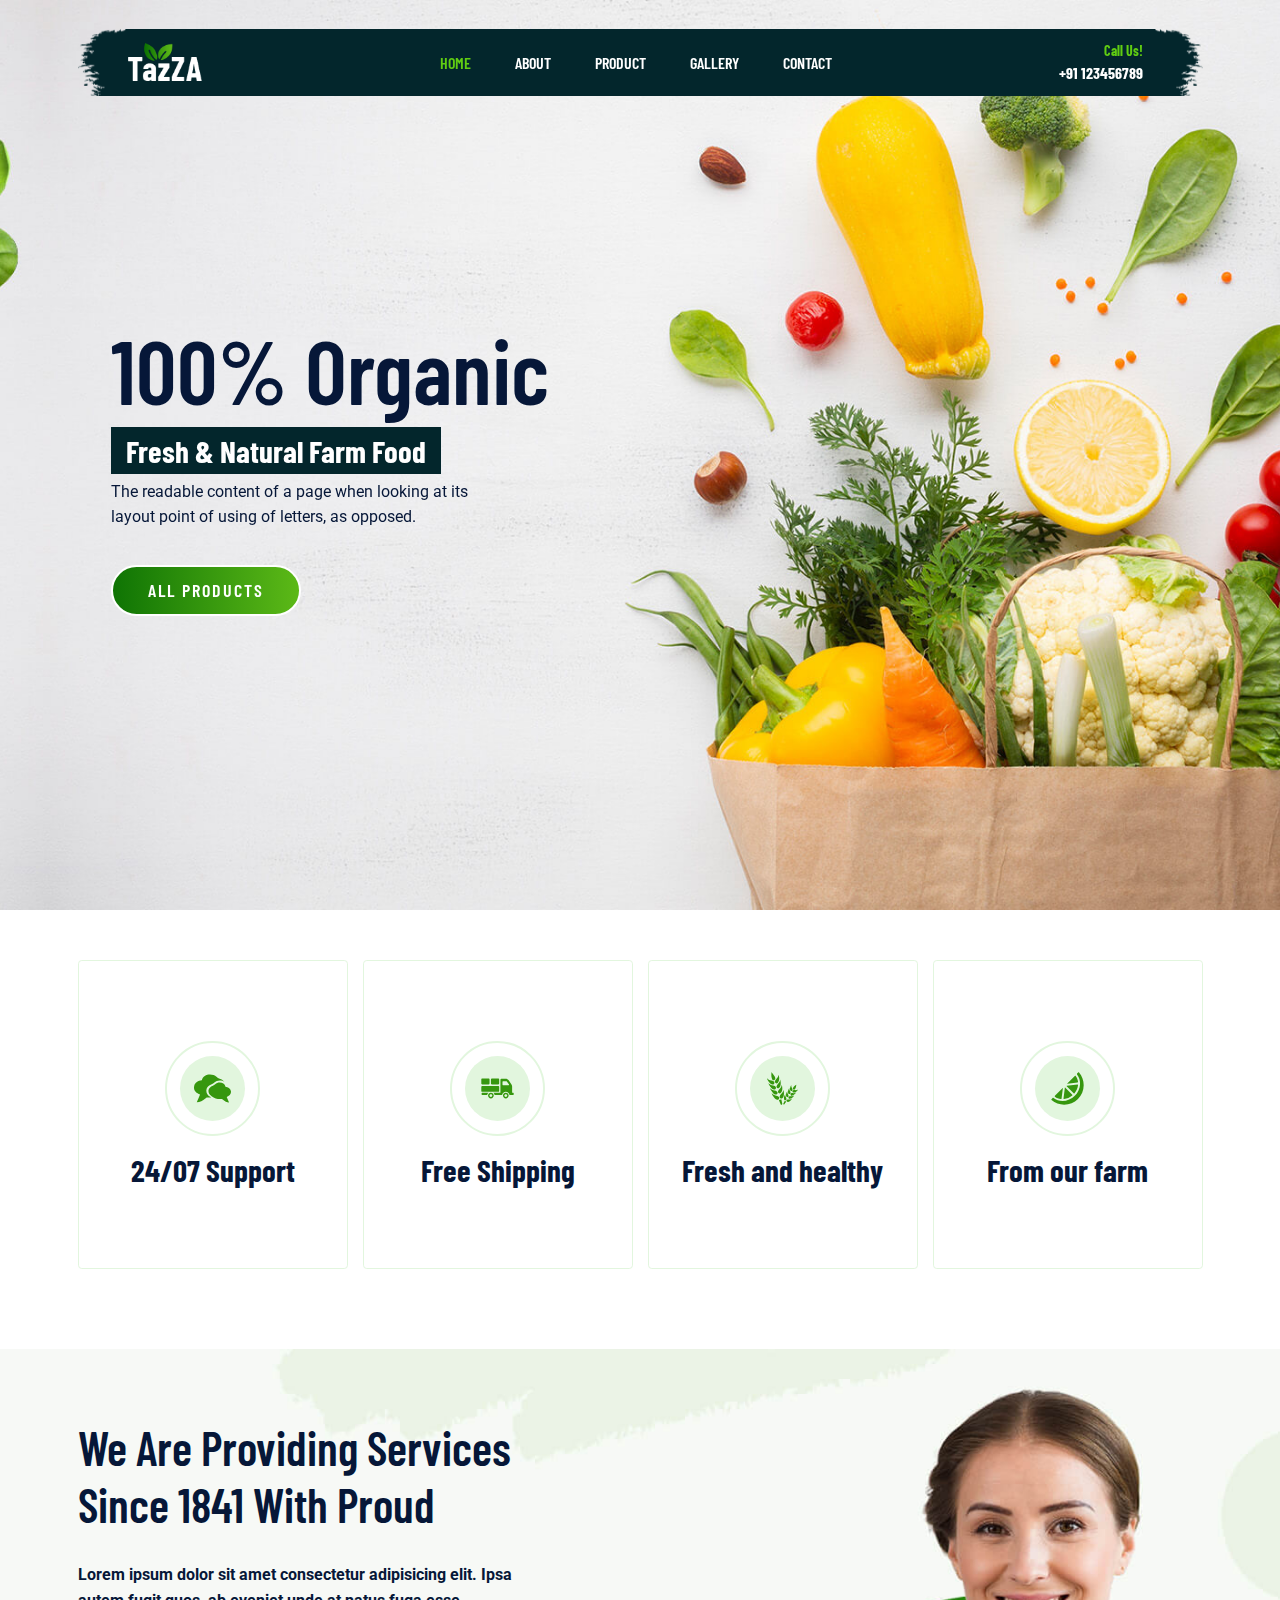
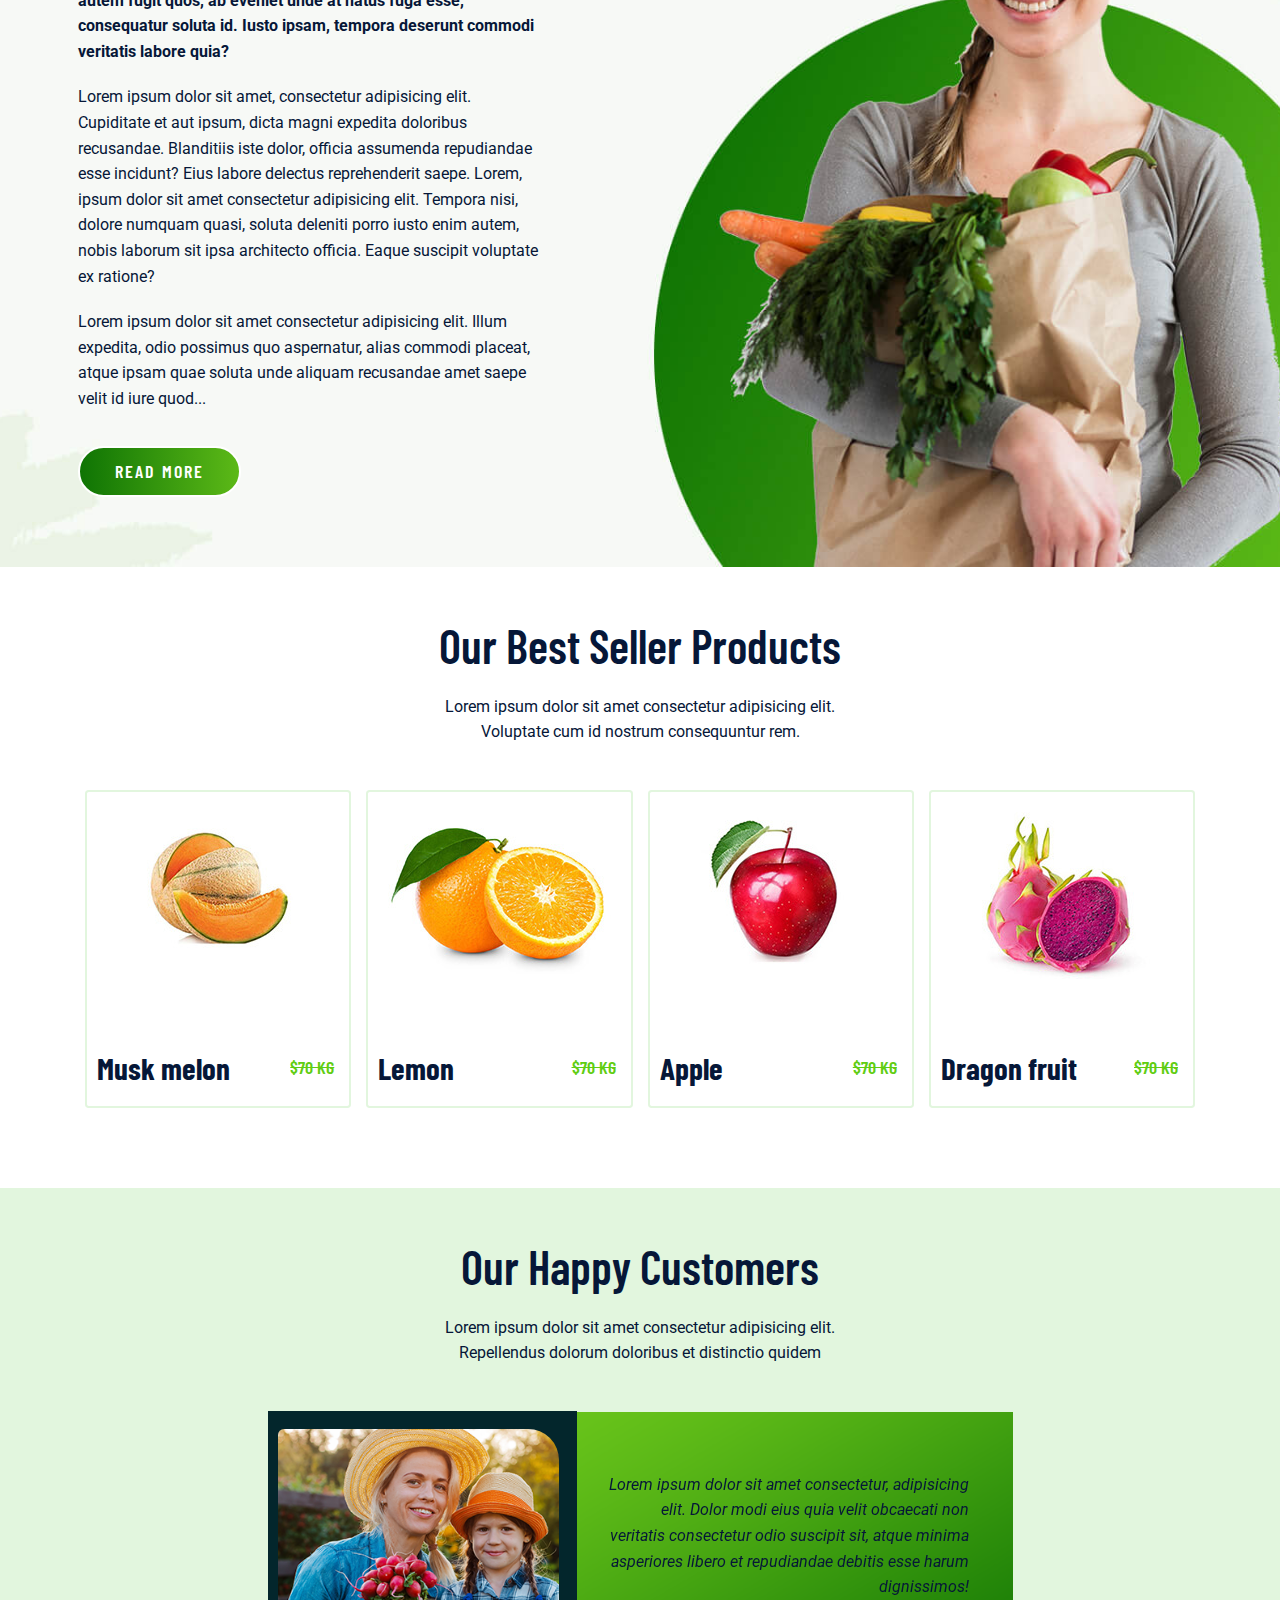
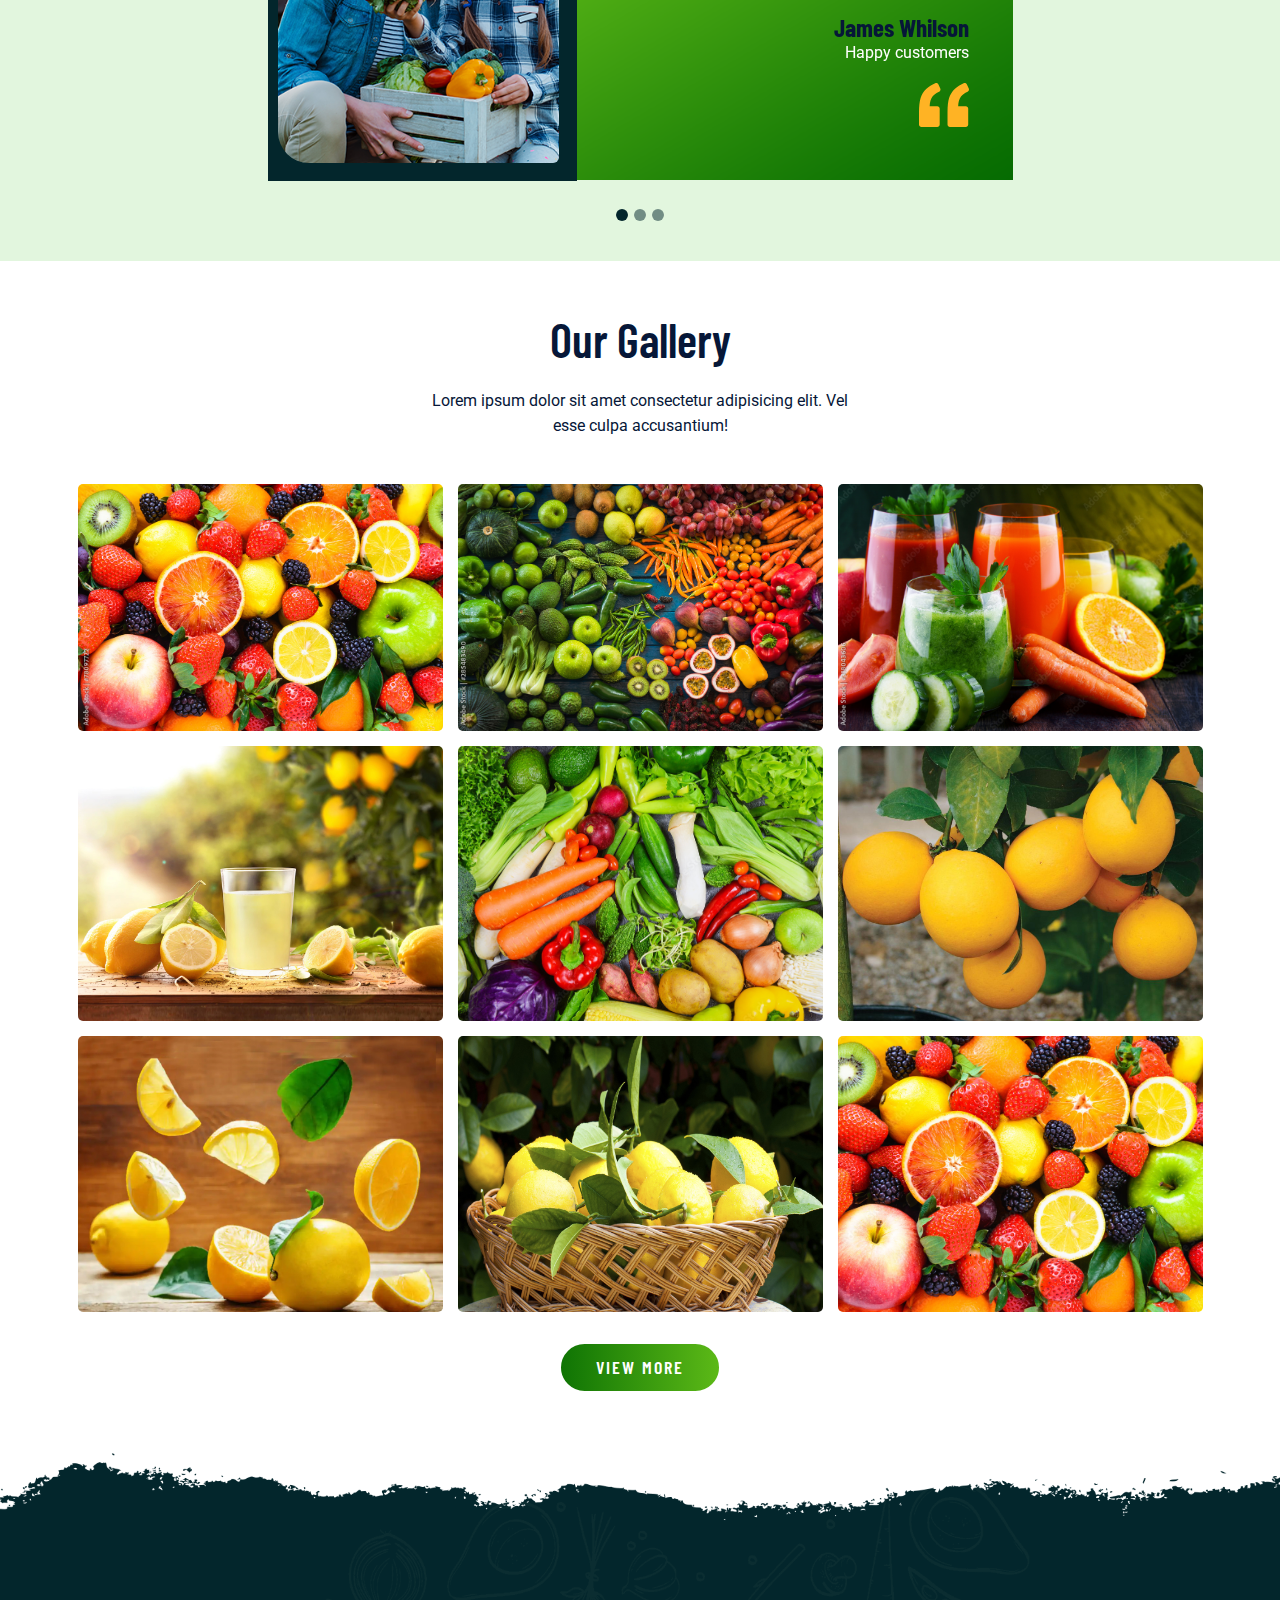
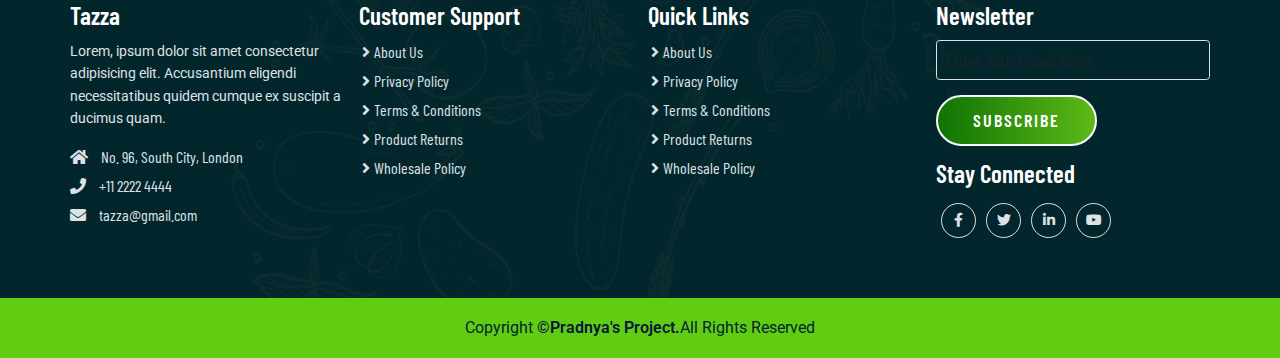
<file: index.html>
<!DOCTYPE html>
<html>

<head>
    <meta charset='utf-8'>
    <meta http-equiv='X-UA-Compatible' content='IE=edge'>
    <title>E-commerce Website</title>
    <meta name='viewport' content='width=device-width, initial-scale=1'>
    <link rel="shortcut icon" href="favicon.ico" type="image/x-icon" />

    <!-- Lightbox Popup -->
    <link rel="stylesheet" href="css/lightbox.css">

    <!-- Bootstrap 5 CDN -->
    <link href="https://cdn.jsdelivr.net/npm/bootstrap@5.1.3/dist/css/bootstrap.min.css" rel="stylesheet">

    <!-- FontAwesome 5 CDN -->
    <link rel="stylesheet" href="https://cdnjs.cloudflare.com/ajax/libs/font-awesome/5.15.4/css/all.min.css" />

    <!-- Style CSS -->
    <link rel="stylesheet" href="css/style.css">
    <link rel="stylesheet" href="css/responsive-style.css">
</head>

<body>

    <!-- Navbar section starts -->

    <header id="full_nav">
        <div class="header">
            <div class="container">
                <nav class="navbar navbar-expand-lg">
                    <a class="navbar-brand" href="index.html">
                        <img src="./images/logo.png" alt="Logo" class="img-fluid">
                    </a>
                    <button class="navbar-toggler" type="button" data-bs-toggle="collapse" data-bs-target="#navbarNav"
                        aria-controls="navbarNav" aria-expanded="false" aria-label="Toggle navigation">
                        <!-- <span class="navbar-toggler-icon"></span> -->
                        <i class="fas fa-stream navbar-toggler-icon"></i>
                    </button>
                    <div class="collapse navbar-collapse" id="navbarNav">
                        <ul class="navbar-nav mx-auto">
                            <li class="nav-item">
                                <a class="nav-link active" aria-current="page" href="index.html">Home</a>
                            </li>
                            <li class="nav-item">
                                <a class="nav-link" href="about.html">About</a>
                            </li>
                            <li class="nav-item">
                                <a class="nav-link" href="product.html">Product</a>
                            </li>
                            <li class="nav-item">
                                <a class="nav-link" href="gallery.html">Gallery</a>
                            </li>
                            <li class="nav-item">
                                <a class="nav-link" href="contact.html">Contact</a>
                            </li>
                        </ul>
                        <div class="header_right">
                            <div class="text-lg-end">
                                <span>Call Us!</span>
                                <span class="phone_no">+91 123456789</span>
                            </div>
                        </div>
                    </div>
                </nav>
            </div>
        </div>
    </header>

    <!-- Navbar section end -->

    <!-- Banner section starts -->

    <section class="banner_section">
        <div class="container">
            <div id="carouselExampleCaptions" class="carousel slide" data-bs-ride="carousel">
                <div class="carousel-inner">
                    <div class="carousel-item active">
                        <div class="carousel-caption">
                            <h1>100% Organic</h1>
                            <h3>Fresh &amp; Natural Farm Food</h3>
                            <p>The readable content of a page when looking at its layout point of using of letters, as
                                opposed.</p>
                            <a href="product.html" class="btn main-btn">All Products</a>
                        </div>
                    </div>
                    <div class="carousel-item">
                        <div class="carousel-caption">
                            <h1>100% Organic</h1>
                            <h3>Fresh &amp; Natural Farm Food</h3>
                            <p>The readable content of a page when looking at its layout point of using of letters, as
                                opposed.</p>
                            <a href="product.html" class="btn main-btn">All Products</a>
                        </div>
                    </div>
                </div>
            </div>
        </div>
    </section>

    <!-- Banner section end -->

    <!-- Features section start -->

    <section class="features_section">
        <div class="container">
            <div class="row">
                <div class="col-6 col-lg-3 mb-5">
                    <div class="card features-box">
                        <div class="text-center">
                            <div class="features-icon-border">
                                <div class="features-icon">
                                    <img src="./images/feature-icon/ui-chat.svg" class="img-fluid">
                                </div>
                            </div>
                            <div class="features-text">
                                <h3>24/07 Support</h3>
                            </div>
                        </div>
                    </div>
                </div>
                <div class="col-6 col-lg-3 mb-5">
                    <div class="card features-box">
                        <div class="text-center">
                            <div class="features-icon-border">
                                <div class="features-icon">
                                    <img src="./images/feature-icon/truck-loaded.svg" class="img-fluid">
                                </div>
                            </div>
                            <div class="features-text">
                                <h3>Free Shipping</h3>
                            </div>
                        </div>
                    </div>
                </div>
                <div class="col-6 col-lg-3 mb-5">
                    <div class="card features-box">
                        <div class="text-center">
                            <div class="features-icon-border">
                                <div class="features-icon">
                                    <img src="./images/feature-icon/wheat.svg" class="img-fluid">
                                </div>
                            </div>
                            <div class="features-text">
                                <h3>Fresh and healthy</h3>
                            </div>
                        </div>
                    </div>
                </div>
                <div class="col-6 col-lg-3 mb-5">
                    <div class="card features-box">
                        <div class="text-center">
                            <div class="features-icon-border">
                                <div class="features-icon">
                                    <img src="./images/feature-icon/lemon.svg" class="img-fluid">
                                </div>
                            </div>
                            <div class="features-text">
                                <h3>From our farm</h3>
                            </div>
                        </div>
                    </div>
                </div>
            </div>
        </div>
    </section>

    <!-- Features section end -->

    <!-- About section start -->

    <section class="landing_about_section">
        <div class="container">
            <div class="row align-items-center">
                <div class="col-xl-5 col-lg-6 col-md-8 col-12">
                    <div class="about_content">
                        <h2>We are providing services since 1841 with proud</h2>
                        <div class="about_details">
                            <p class="fw-bold">Lorem ipsum dolor sit amet consectetur adipisicing elit. Ipsa autem fugit
                                quos, ab eveniet unde at natus fuga esse, consequatur soluta id. Iusto ipsam, tempora
                                deserunt commodi veritatis labore quia?</p>
                            <p>Lorem ipsum dolor sit amet, consectetur adipisicing elit. Cupiditate et aut ipsum, dicta
                                magni expedita doloribus recusandae. Blanditiis iste dolor, officia assumenda
                                repudiandae esse incidunt? Eius labore delectus reprehenderit saepe.
                                Lorem, ipsum dolor sit amet consectetur adipisicing elit. Tempora nisi, dolore numquam
                                quasi, soluta deleniti porro iusto enim autem, nobis laborum sit ipsa architecto
                                officia. Eaque suscipit voluptate ex ratione?
                            </p>
                            <p>Lorem ipsum dolor sit amet consectetur adipisicing elit. Illum expedita, odio possimus
                                quo aspernatur, alias commodi placeat, atque ipsam quae soluta unde aliquam recusandae
                                amet saepe velit id iure quod...</p>
                            <a href="about.html" class="btn main-btn">Read More</a>
                        </div>
                    </div>
                </div>
            </div>
        </div>
    </section>

    <!-- About section end -->

    <!-- Product section start -->

    <section class="landing_product_section">
        <div class="container">
            <div class="row justify-content-center">
                <div class="col-12 text-center pb-5">
                    <h2 class="section_title">Our best seller products</h2>
                    <p class="section-subtitle">Lorem ipsum dolor sit amet consectetur adipisicing elit. Voluptate cum
                        id nostrum consequuntur rem.</p>
                </div>
            </div>
            <div class="row mx-0">
                <div class="col-lg-3 col-6 mb-5">
                    <div class="card product-card">
                        <div class="product-img">
                            <img src="./images/products/product-1.jpg" class="img-fluid">
                        </div>
                        <div class="d-flex align-items-center justify-content-between">
                            <h3>Musk melon</h3>
                            <span>$70 KG</span>
                        </div>
                        <div class="product-detail">
                            <a href="product.html" class="btn main-btn">View products</a>
                        </div>
                    </div>
                </div>
                <div class="col-lg-3 col-6 mb-5">
                    <div class="card product-card">
                        <div class="product-img">
                            <img src="./images/products/product-2.jpg" class="img-fluid">
                        </div>
                        <div class="d-flex align-items-center justify-content-between">
                            <h3>Lemon</h3>
                            <span>$70 KG</span>
                        </div>
                        <div class="product-detail">
                            <a href="product.html" class="btn main-btn">View products</a>
                        </div>
                    </div>
                </div>
                <div class="col-lg-3 col-6 mb-5">
                    <div class="card product-card">
                        <div class="product-img">
                            <img src="./images/products/product-3.jpg" class="img-fluid">
                        </div>
                        <div class="d-flex align-items-center justify-content-between">
                            <h3>Apple</h3>
                            <span>$70 KG</span>
                        </div>
                        <div class="product-detail">
                            <a href="product.html" class="btn main-btn">View products</a>
                        </div>
                    </div>
                </div>
                <div class="col-lg-3 col-6 mb-5">
                    <div class="card product-card">
                        <div class="product-img">
                            <img src="./images/products/product-4.jpg" class="img-fluid">
                        </div>
                        <div class="d-flex align-items-center justify-content-between">
                            <h3>Dragon fruit</h3>
                            <span>$70 KG</span>
                        </div>
                        <div class="product-detail">
                            <a href="product.html" class="btn main-btn">View products</a>
                        </div>
                    </div>
                </div>
            </div>
        </div>
    </section>

    <!-- Product section end -->

    <!-- Testimonial section start -->

    <section class="testimonial_section">
        <div class="container">
            <div class="row pb-5">
                <div class="col-12 text-center">
                    <h2 class="section_title">Our happy customers</h2>
                    <p class="section-subtitle">Lorem ipsum dolor sit amet consectetur adipisicing elit. Repellendus
                        dolorum doloribus et distinctio quidem</p>
                </div>
            </div>
            <div class="row justify-content-center">
                <div class="col-xl-8 col-md-10">
                    <div id="carouselExampleIndicators" class="carousel slide" data-bs-ride="carousel">
                        <div class="carousel-indicators">
                            <button type="button" data-bs-target="#carouselExampleIndicators" data-bs-slide-to="0"
                                class="active" aria-current="true" aria-label="Slide 1"></button>
                            <button type="button" data-bs-target="#carouselExampleIndicators" data-bs-slide-to="1"
                                aria-label="Slide 2"></button>
                            <button type="button" data-bs-target="#carouselExampleIndicators" data-bs-slide-to="2"
                                aria-label="Slide 3"></button>
                        </div>
                        <div class="carousel-inner">
                            <div class="carousel-item active">
                                <div class="d-sm-flex row">
                                    <div class="profile-box col-sm-5">
                                        <img src="./images/testimonial/testimonial-1.png" class="img-fluid">
                                    </div>
                                    <div class="card col-sm-7">
                                        <div class="desc-box">
                                            <p class="fst-italic">
                                                Lorem ipsum dolor sit amet consectetur, adipisicing elit. Dolor modi
                                                eius quia velit obcaecati non veritatis consectetur odio suscipit sit,
                                                atque minima asperiores libero et repudiandae debitis esse harum
                                                dignissimos!
                                            </p>
                                            <div class="my-4">
                                                <h4>James Whilson</h4>
                                                <p class="m-0 text-white">Happy customers</p>
                                            </div>
                                            <img src="./images/testimonial/qoutes.svg" class="float-end">
                                        </div>
                                    </div>
                                </div>
                            </div>
                            <div class="carousel-item">
                                <div class="d-sm-flex row">
                                    <div class="profile-box col-sm-5">
                                        <img src="./images/testimonial/testimonial-1.png" class="img-fluid">
                                    </div>
                                    <div class="card col-sm-7">
                                        <div class="desc-box">
                                            <p class="fst-italic">
                                                Lorem ipsum dolor sit amet consectetur, adipisicing elit. Dolor modi
                                                eius quia velit obcaecati non veritatis consectetur odio suscipit sit,
                                                atque minima asperiores libero et repudiandae debitis esse harum
                                                dignissimos!
                                            </p>
                                            <div class="my-4">
                                                <h4>James Whilson</h4>
                                                <p class="m-0 text-white">Happy customers</p>
                                            </div>
                                            <img src="./images/testimonial/qoutes.svg" class="float-end">
                                        </div>
                                    </div>
                                </div>
                            </div>
                            <div class="carousel-item">
                                <div class="d-sm-flex row">
                                    <div class="profile-box col-sm-5">
                                        <img src="./images/testimonial/testimonial-1.png" class="img-fluid">
                                    </div>
                                    <div class="card col-sm-7">
                                        <div class="desc-box">
                                            <p class="fst-italic">
                                                Lorem ipsum dolor sit amet consectetur, adipisicing elit. Dolor modi
                                                eius quia velit obcaecati non veritatis consectetur odio suscipit sit,
                                                atque minima asperiores libero et repudiandae debitis esse harum
                                                dignissimos!
                                            </p>
                                            <div class="my-4">
                                                <h4>James Whilson</h4>
                                                <p class="m-0 text-white">Happy customers</p>
                                            </div>
                                            <img src="./images/testimonial/qoutes.svg" class="float-end">
                                        </div>
                                    </div>
                                </div>
                            </div>
                        </div>
                    </div>
                </div>
            </div>
        </div>
    </section>

    <!-- Testimonial section end -->

    <!-- Gallery section starts -->

    <section class="landing_gallery_section">
        <div class="container">
            <div class="row">
                <div class="col-12 text-center pb-5">
                    <h2 class="section_title">Our gallery</h2>
                    <p class="section-subtitle">Lorem ipsum dolor sit amet consectetur adipisicing elit. Vel esse culpa
                        accusantium!</p>
                </div>
                <div class="col-sm-6 col-lg-4 mb-4">
                    <a href="images/gallery/g-1.jpg" data-lightbox="image" data-title="Lemon">
                        <img src="./images/gallery/g-1.jpg" class="img-fluid rounded-3">
                    </a>
                </div>
                <div class="col-sm-6 col-lg-4 mb-4">
                    <a href="images/gallery/g-2.jpg" data-lightbox="image" data-title="Lemon">
                        <img src="./images/gallery/g-2.jpg" class="img-fluid rounded-3">
                    </a>
                </div>
                <div class="col-sm-6 col-lg-4 mb-4">
                    <a href="images/gallery/g-3.jpg" data-lightbox="image" data-title="Lemon">
                        <img src="./images/gallery/g-3.jpg" class="img-fluid rounded-3">
                    </a>
                </div>
                <div class="col-sm-6 col-lg-4 mb-4">
                    <a href="images/gallery/g-4.jpg" data-lightbox="image" data-title="Lemon">
                        <img src="./images/gallery/g-4.jpg" class="img-fluid rounded-3">
                    </a>
                </div>
                <div class="col-sm-6 col-lg-4 mb-4">
                    <a href="images/gallery/g-5.jpg" data-lightbox="image" data-title="Lemon">
                        <img src="./images/gallery/g-5.jpg" class="img-fluid rounded-3">
                    </a>
                </div>
                <div class="col-sm-6 col-lg-4 mb-4">
                    <a href="images/gallery/g-6.jpg" data-lightbox="image" data-title="Lemon">
                        <img src="./images/gallery/g-6.jpg" class="img-fluid rounded-3">
                    </a>
                </div>
                <div class="col-sm-6 col-lg-4 mb-4">
                    <a href="images/gallery/g-7.jpg" data-lightbox="image" data-title="Lemon">
                        <img src="./images/gallery/g-7.jpg" class="img-fluid rounded-3">
                    </a>
                </div>
                <div class="col-sm-6 col-lg-4 mb-4">
                    <a href="images/gallery/g-8.jpg" data-lightbox="image" data-title="Lemon">
                        <img src="./images/gallery/g-8.jpg" class="img-fluid rounded-3">
                    </a>
                </div>
                <div class="col-sm-6 col-lg-4 mb-4">
                    <a href="images/gallery/g-1.jpg" data-lightbox="image" data-title="Lemon">
                        <img src="./images/gallery/g-1.jpg" class="img-fluid rounded-3">
                    </a>
                </div>
            </div>

            <div class="col-12 text-center">
                <button type="button" class="btn main-btn">View more</button>
            </div>
        </div>
    </section>

    <!-- Gallery section end -->

    <!-- Footer section start -->

    <section class="footer_wrapper mt-3 mb-md-0">
        <div class="container px-5 px-lg-0">
            <div class="row">
                <div class="col-lg-3 col-sm-6 mb-5 mb-lg-0">
                    <h5>Tazza</h5>
                    <p class="mb-4 ps-0 company_details">
                        Lorem, ipsum dolor sit amet consectetur adipisicing elit. Accusantium eligendi necessitatibus
                        quidem cumque ex suscipit a ducimus quam.
                    </p>
                    <div class="contact-info">
                        <ul class="list-unstyled">
                            <li>
                                <a href="#">
                                    <i class="fa fa-home me-3"></i>
                                    No. 96, South City, London
                                </a>
                            </li>
                            <li>
                                <a href="#">
                                    <i class="fa fa-phone me-3"></i>
                                    +11 2222 4444
                                </a>
                            </li>
                            <li>
                                <a href="#">
                                    <i class="fa fa-envelope me-3"></i>
                                    tazza@gmail.com
                                </a>
                            </li>
                        </ul>
                    </div>
                </div>
                <div class="col-lg-3 col-sm-6 mb-5 mb-lg-0">
                    <h5>Customer Support</h5>
                    <ul class="link-widget p-0">
                        <li><a href="#">About Us</a></li>
                        <li><a href="#">Privacy Policy</a></li>
                        <li><a href="#">Terms &amp; Conditions</a></li>
                        <li><a href="#">Product Returns</a></li>
                        <li><a href="#">Wholesale Policy</a></li>
                    </ul>
                </div>
                <div class="col-lg-3 col-sm-6 mb-5 mb-lg-0">
                    <h5>Quick Links</h5>
                    <ul class="link-widget p-0">
                        <li><a href="#">About Us</a></li>
                        <li><a href="#">Privacy Policy</a></li>
                        <li><a href="#">Terms &amp; Conditions</a></li>
                        <li><a href="#">Product Returns</a></li>
                        <li><a href="#">Wholesale Policy</a></li>
                    </ul>
                </div>
                <div class="col-lg-3 col-sm-6 mb-5 mb-lg-0">
                    <h5>Newsletter</h5>
                    <div class="form-group mb-4">
                        <input type="email" class="form-control bg-transparent" placeholder="Enter Your Email Here">
                        <button type="submit" class="btn main-btn">Subscribe</button>
                    </div>
                    <h5>Stay Connected</h5>
                    <ul class="social-network d-flex align-items-center p-0">
                        <li><a href="#"><i class="fab fa-facebook-f"></i></a></li>
                        <li><a href="#"><i class="fab fa-twitter"></i></a></li>
                        <li><a href="#"><i class="fab fa-linkedin-in"></i></a></li>
                        <li><a href="#"><i class="fab fa-youtube"></i></a></li>
                    </ul>
                </div>
            </div>
        </div>
        <div class="container-fluid copyright-section">
            <p>Copyright <a href="#"> ©Pradnya's Project.</a>All Rights Reserved</p>
        </div>
    </section>

    <!-- Footer section end -->


    <!-- jQuery CDN -->
    <script src="https://code.jquery.com/jquery-3.7.1.min.js"></script>

    <!-- LightBox popup -->
    <script src="js/lightbox.js"></script>

    <!-- Bootstrap JS CDN -->
    <script src="https://cdn.jsdelivr.net/npm/@popperjs/core@2.10.2/dist/umd/popper.min.js"></script>
    <script src="https://cdn.jsdelivr.net/npm/bootstrap@5.1.3/dist/js/bootstrap.min.js"></script>

    <!-- Custom JS -->
    <script src="js/main.js"></script>
</body>

</html>
</file>
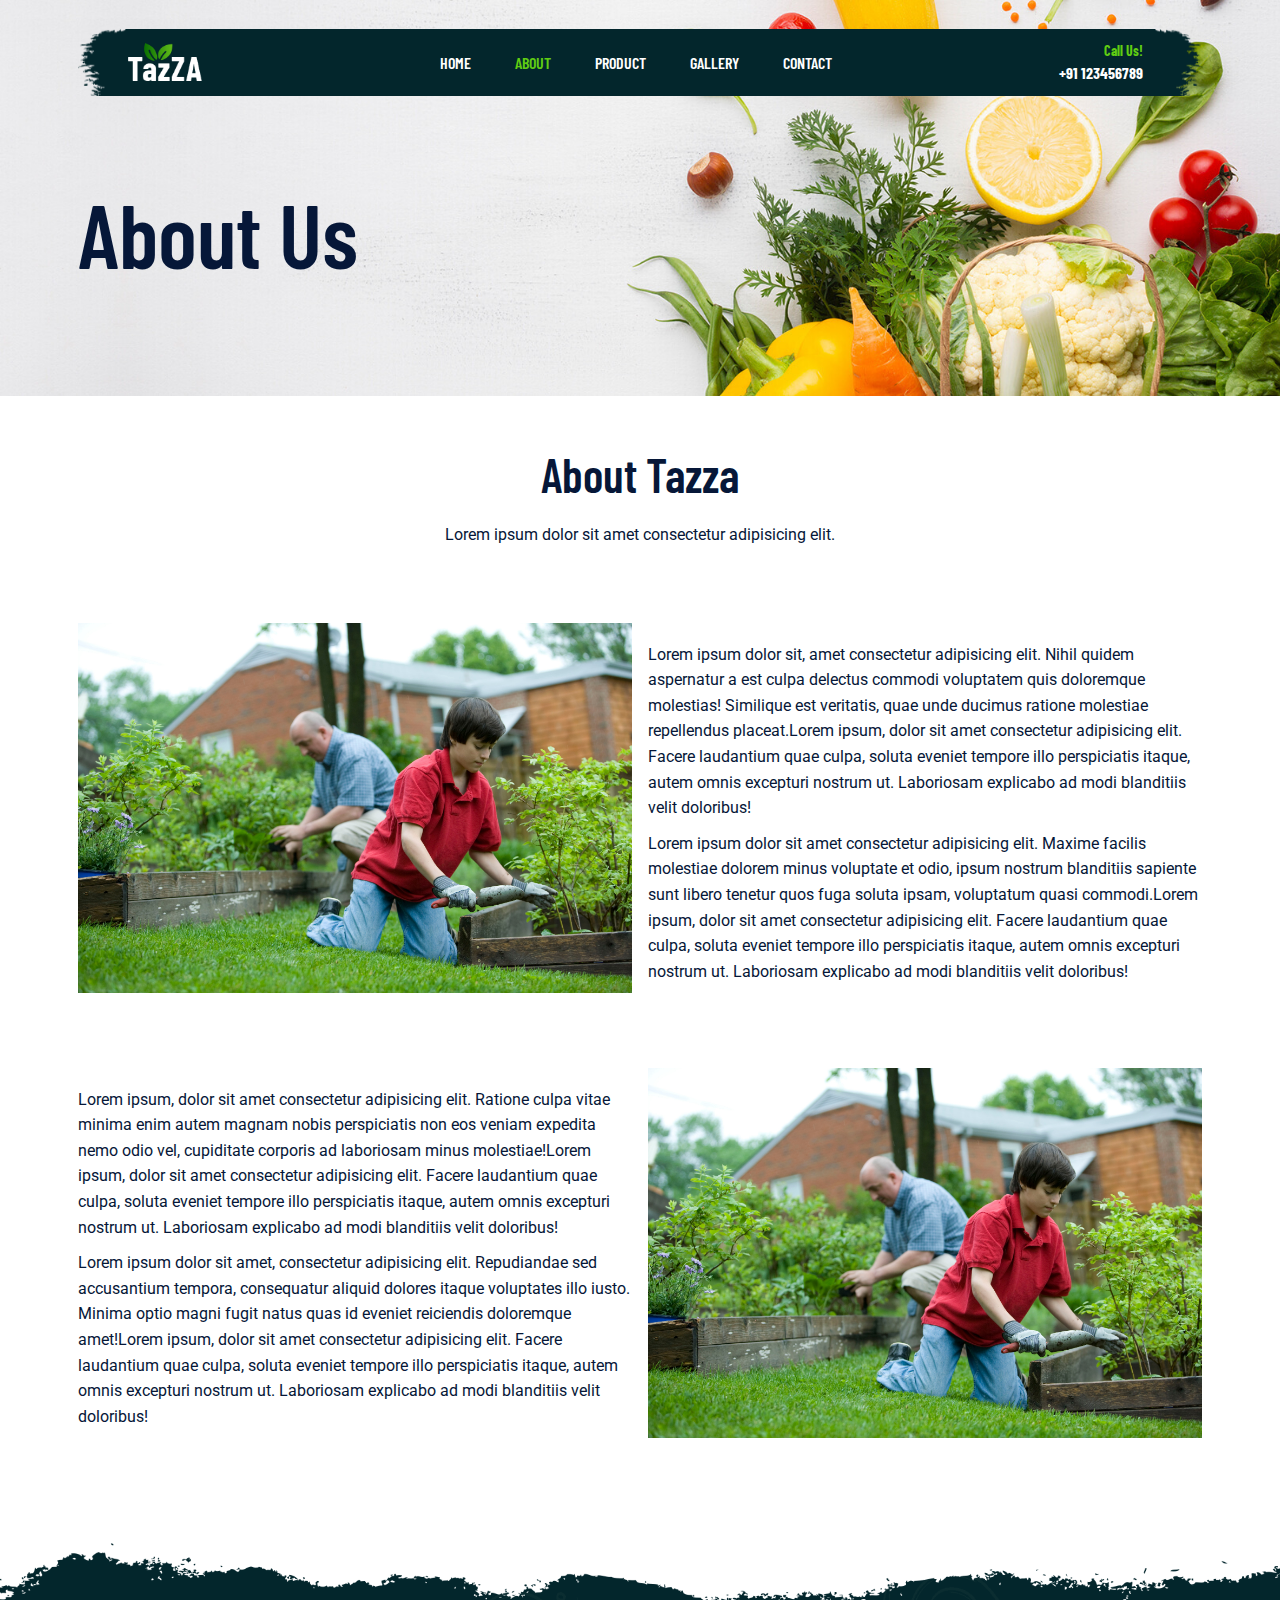
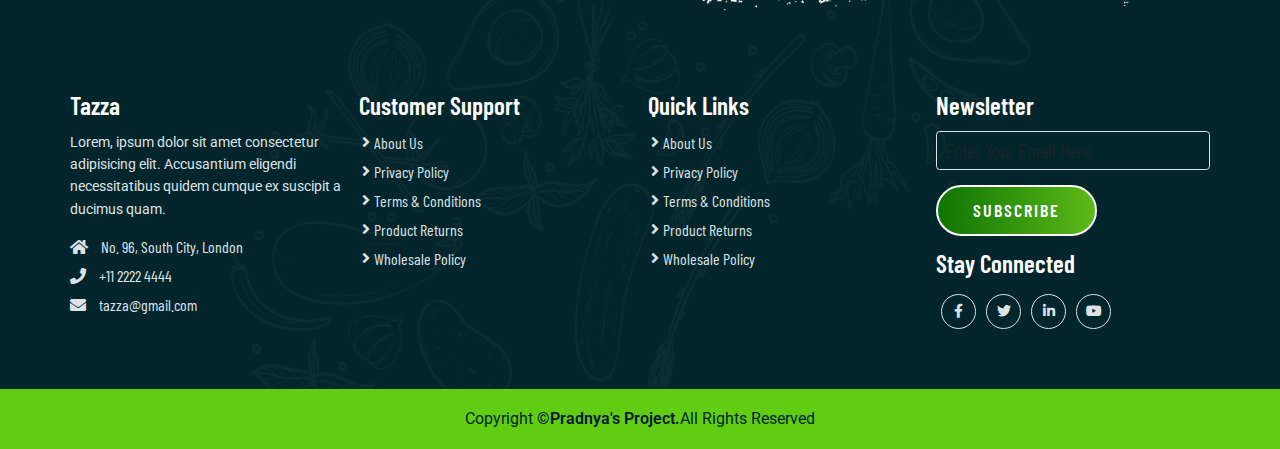
<file: about.html>
<!DOCTYPE html>
<html>

<head>
    <meta charset='utf-8'>
    <meta http-equiv='X-UA-Compatible' content='IE=edge'>
    <title>E-commerce Website</title>
    <meta name='viewport' content='width=device-width, initial-scale=1'>
    <link rel="shortcut icon" href="favicon.ico" type="image/x-icon" />

    <!-- Bootstrap 5 CDN -->
    <link href="https://cdn.jsdelivr.net/npm/bootstrap@5.1.3/dist/css/bootstrap.min.css" rel="stylesheet">

    <!-- FontAwesome 5 CDN -->
    <link rel="stylesheet" href="https://cdnjs.cloudflare.com/ajax/libs/font-awesome/5.15.4/css/all.min.css" />

    <!-- Style CSS -->
    <link rel="stylesheet" href="css/style.css">
    <link rel="stylesheet" href="css/responsive-style.css">
</head>

<body class="about">

    <!-- Navbar section starts -->

    <header id="full_nav">
        <div class="header">
            <div class="container">
                <nav class="navbar navbar-expand-lg">
                    <a class="navbar-brand" href="index.html">
                        <img src="./images/logo.png" alt="Logo" class="img-fluid">
                    </a>
                    <button class="navbar-toggler" type="button" data-bs-toggle="collapse" data-bs-target="#navbarNav"
                        aria-controls="navbarNav" aria-expanded="false" aria-label="Toggle navigation">
                        <!-- <span class="navbar-toggler-icon"></span> -->
                        <i class="fas fa-stream navbar-toggler-icon"></i>
                    </button>
                    <div class="collapse navbar-collapse" id="navbarNav">
                        <ul class="navbar-nav mx-auto">
                            <li class="nav-item">
                                <a class="nav-link" aria-current="page" href="index.html">Home</a>
                            </li>
                            <li class="nav-item">
                                <a class="nav-link active" href="about.html">About</a>
                            </li>
                            <li class="nav-item">
                                <a class="nav-link" href="product.html">Product</a>
                            </li>
                            <li class="nav-item">
                                <a class="nav-link" href="gallery.html">Gallery</a>
                            </li>
                            <li class="nav-item">
                                <a class="nav-link" href="contact.html">Contact</a>
                            </li>
                        </ul>
                        <div class="header_right">
                            <div class="text-lg-end">
                                <span>Call Us!</span>
                                <span class="phone_no">+91 123456789</span>
                            </div>
                        </div>
                    </div>
                </nav>
            </div>
        </div>
    </header>

    <!-- Navbar section end -->

    <!-- Banner section start -->

    <section class="banner_section">
        <div class="container">
            <div class="banner-content">
                <h1>About Us</h1>
            </div>
        </div>
    </section>

    <!-- Banner section end -->

    <!-- About section start -->

    <section class="about_section">
        <div class="container">
            <div class="row justify-content-center">
                <div class="col-12 text-center pb-5">
                    <h2 class="section_title">About Tazza</h2>
                    <p class="section-subtitle">Lorem ipsum dolor sit amet consectetur adipisicing elit.</p>
                </div>
            </div>
            <div class="row align-items-center py-5">
                <div class="col-lg-6 col-12 mb-4">
                    <img src="./images/about/about-img.jpg" alt="about" class="img-fluid">
                </div>
                <div class="col-lg-6 col-12 mb-4">
                    <div class="about_content">
                        <div class="about_details">
                            <p>Lorem ipsum dolor sit, amet consectetur adipisicing elit. Nihil quidem aspernatur a est culpa delectus commodi voluptatem quis doloremque molestias! Similique est veritatis, quae unde ducimus ratione molestiae repellendus placeat.Lorem ipsum, dolor sit amet consectetur adipisicing elit. Facere laudantium quae culpa, soluta eveniet tempore illo perspiciatis itaque, autem omnis excepturi nostrum ut. Laboriosam explicabo ad modi blanditiis velit doloribus!</p>
                            <p>Lorem ipsum dolor sit amet consectetur adipisicing elit. Maxime facilis molestiae dolorem minus voluptate et odio, ipsum nostrum blanditiis sapiente sunt libero tenetur quos fuga soluta ipsam, voluptatum quasi commodi.Lorem ipsum, dolor sit amet consectetur adipisicing elit. Facere laudantium quae culpa, soluta eveniet tempore illo perspiciatis itaque, autem omnis excepturi nostrum ut. Laboriosam explicabo ad modi blanditiis velit doloribus!</p>
                        </div>
                    </div>
                </div>
            </div>
            <div class="row align-items-center py-5 flex-row-reverse">
                <div class="col-lg-6 col-12 mb-4">
                    <img src="./images/about/about-img.jpg" alt="about" class="img-fluid">
                </div>
                <div class="col-lg-6 col-12 mb-4">
                    <div class="about_content">
                        <div class="about_details">
                            <p>Lorem ipsum, dolor sit amet consectetur adipisicing elit. Ratione culpa vitae minima enim autem magnam nobis perspiciatis non eos veniam expedita nemo odio vel, cupiditate corporis ad laboriosam minus molestiae!Lorem ipsum, dolor sit amet consectetur adipisicing elit. Facere laudantium quae culpa, soluta eveniet tempore illo perspiciatis itaque, autem omnis excepturi nostrum ut. Laboriosam explicabo ad modi blanditiis velit doloribus!</p>
                            <p>Lorem ipsum dolor sit amet, consectetur adipisicing elit. Repudiandae sed accusantium tempora, consequatur aliquid dolores itaque voluptates illo iusto. Minima optio magni fugit natus quas id eveniet reiciendis doloremque amet!Lorem ipsum, dolor sit amet consectetur adipisicing elit. Facere laudantium quae culpa, soluta eveniet tempore illo perspiciatis itaque, autem omnis excepturi nostrum ut. Laboriosam explicabo ad modi blanditiis velit doloribus!</p>
                        </div>
                    </div>
                </div>
            </div>
        </div>
    </section>

    <!-- About section end -->

    <!-- Footer section start -->

    <section class="footer_wrapper mt-3 mb-md-0">
        <div class="container px-5 px-lg-0">
            <div class="row">
                <div class="col-lg-3 col-sm-6 mb-5 mb-lg-0">
                    <h5>Tazza</h5>
                    <p class="mb-4 ps-0 company_details">
                        Lorem, ipsum dolor sit amet consectetur adipisicing elit. Accusantium eligendi necessitatibus
                        quidem cumque ex suscipit a ducimus quam.
                    </p>
                    <div class="contact-info">
                        <ul class="list-unstyled">
                            <li>
                                <a href="#">
                                    <i class="fa fa-home me-3"></i>
                                    No. 96, South City, London
                                </a>
                            </li>
                            <li>
                                <a href="#">
                                    <i class="fa fa-phone me-3"></i>
                                    +11 2222 4444
                                </a>
                            </li>
                            <li>
                                <a href="#">
                                    <i class="fa fa-envelope me-3"></i>
                                    tazza@gmail.com
                                </a>
                            </li>
                        </ul>
                    </div>
                </div>
                <div class="col-lg-3 col-sm-6 mb-5 mb-lg-0">
                    <h5>Customer Support</h5>
                    <ul class="link-widget p-0">
                        <li><a href="#">About Us</a></li>
                        <li><a href="#">Privacy Policy</a></li>
                        <li><a href="#">Terms &amp; Conditions</a></li>
                        <li><a href="#">Product Returns</a></li>
                        <li><a href="#">Wholesale Policy</a></li>
                    </ul>
                </div>
                <div class="col-lg-3 col-sm-6 mb-5 mb-lg-0">
                    <h5>Quick Links</h5>
                    <ul class="link-widget p-0">
                        <li><a href="#">About Us</a></li>
                        <li><a href="#">Privacy Policy</a></li>
                        <li><a href="#">Terms &amp; Conditions</a></li>
                        <li><a href="#">Product Returns</a></li>
                        <li><a href="#">Wholesale Policy</a></li>
                    </ul>
                </div>
                <div class="col-lg-3 col-sm-6 mb-5 mb-lg-0">
                    <h5>Newsletter</h5>
                    <div class="form-group mb-4">
                        <input type="email" class="form-control bg-transparent" placeholder="Enter Your Email Here">
                        <button type="submit" class="btn main-btn">Subscribe</button>
                    </div>
                    <h5>Stay Connected</h5>
                    <ul class="social-network d-flex align-items-center p-0">
                        <li><a href="#"><i class="fab fa-facebook-f"></i></a></li>
                        <li><a href="#"><i class="fab fa-twitter"></i></a></li>
                        <li><a href="#"><i class="fab fa-linkedin-in"></i></a></li>
                        <li><a href="#"><i class="fab fa-youtube"></i></a></li>
                    </ul>
                </div>
            </div>
        </div>
        <div class="container-fluid copyright-section">
            <p>Copyright <a href="#"> ©Pradnya's Project.</a>All Rights Reserved</p>
        </div>
    </section>

    <!-- Footer section end -->

    <!-- jQuery CDN -->
    <script src="https://code.jquery.com/jquery-3.7.1.min.js"></script>

    <!-- Bootstrap JS CDN -->
    <script src="https://cdn.jsdelivr.net/npm/@popperjs/core@2.10.2/dist/umd/popper.min.js"></script>
    <script src="https://cdn.jsdelivr.net/npm/bootstrap@5.1.3/dist/js/bootstrap.min.js"></script>

    <!-- Custom JS -->
    <script src="js/main.js"></script>
</body>

</html>
</file>
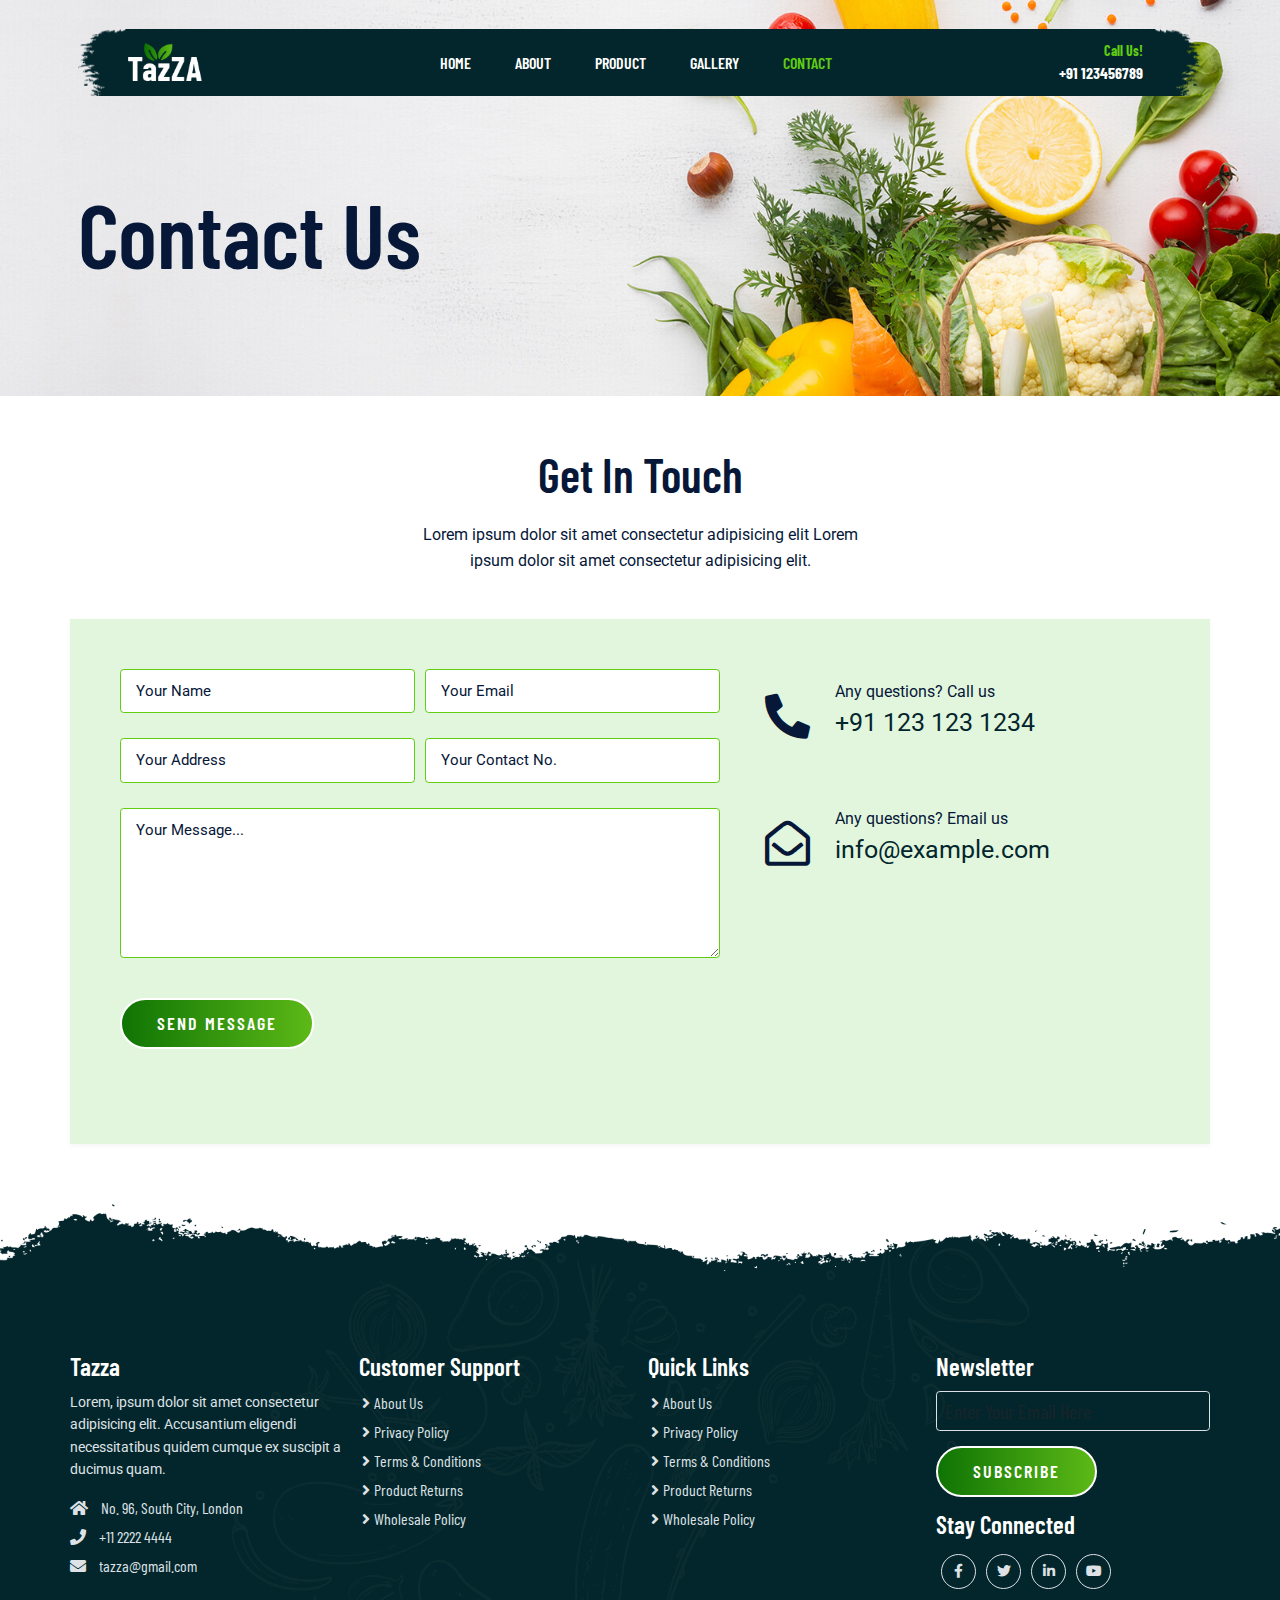
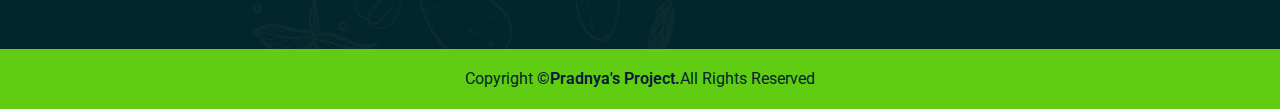
<file: contact.html>
<!DOCTYPE html>
<html>

<head>
    <meta charset='utf-8'>
    <meta http-equiv='X-UA-Compatible' content='IE=edge'>
    <title>E-commerce Website</title>
    <meta name='viewport' content='width=device-width, initial-scale=1'>
    <link rel="shortcut icon" href="favicon.ico" type="image/x-icon" />

    <!-- Bootstrap 5 CDN -->
    <link href="https://cdn.jsdelivr.net/npm/bootstrap@5.1.3/dist/css/bootstrap.min.css" rel="stylesheet">

    <!-- FontAwesome 5 CDN -->
    <link rel="stylesheet" href="https://cdnjs.cloudflare.com/ajax/libs/font-awesome/5.15.4/css/all.min.css" />

    <!-- Style CSS -->
    <link rel="stylesheet" href="css/style.css">
    <link rel="stylesheet" href="css/responsive-style.css">
</head>

<body class="contact">

    <!-- Navbar section starts -->

    <header id="full_nav">
        <div class="header">
            <div class="container">
                <nav class="navbar navbar-expand-lg">
                    <a class="navbar-brand" href="index.html">
                        <img src="./images/logo.png" alt="Logo" class="img-fluid">
                    </a>
                    <button class="navbar-toggler" type="button" data-bs-toggle="collapse" data-bs-target="#navbarNav"
                        aria-controls="navbarNav" aria-expanded="false" aria-label="Toggle navigation">
                        <!-- <span class="navbar-toggler-icon"></span> -->
                        <i class="fas fa-stream navbar-toggler-icon"></i>
                    </button>
                    <div class="collapse navbar-collapse" id="navbarNav">
                        <ul class="navbar-nav mx-auto">
                            <li class="nav-item">
                                <a class="nav-link" aria-current="page" href="index.html">Home</a>
                            </li>
                            <li class="nav-item">
                                <a class="nav-link" href="about.html">About</a>
                            </li>
                            <li class="nav-item">
                                <a class="nav-link" href="product.html">Product</a>
                            </li>
                            <li class="nav-item">
                                <a class="nav-link" href="gallery.html">Gallery</a>
                            </li>
                            <li class="nav-item">
                                <a class="nav-link active" href="contact.html">Contact</a>
                            </li>
                        </ul>
                        <div class="header_right">
                            <div class="text-lg-end">
                                <span>Call Us!</span>
                                <span class="phone_no">+91 123456789</span>
                            </div>
                        </div>
                    </div>
                </nav>
            </div>
        </div>
    </header>

    <!-- Navbar section end -->

    <!-- Banner section start -->

    <section class="banner_section">
        <div class="container">
            <div class="banner-content">
                <h1>Contact Us</h1>
            </div>
        </div>
    </section>

    

    <!-- Banner section end -->

    <!-- Contact section start -->

    <section class="contact_section">
        <div class="container">
            <div class="row justify-content-center">
                <div class="col-12 text-center pb-5">
                    <h2 class="section_title">Get In Touch</h2>
                    <p class="section-subtitle">Lorem ipsum dolor sit amet consectetur adipisicing elit Lorem ipsum dolor sit amet consectetur adipisicing elit.</p>
                </div>
                <div class="col-12 contact-form">
                    <div class="row">
                        <div class="col-lg-7 mb-5">
                            <div class="row g-3">
                                <div class="col-md-6 mb-4">
                                    <input type="text" class="form-control" placeholder="Your Name" required>
                                </div>
                                <div class="col-md-6 mb-4">
                                    <input type="email" class="form-control" placeholder="Your Email" required>
                                </div>
                                <div class="col-md-6 mb-4">
                                    <input type="text" class="form-control" placeholder="Your Address" required>
                                </div>
                                <div class="col-md-6 mb-4">
                                    <input type="number" class="form-control" placeholder="Your Contact No." required>
                                </div>
                                <div class="col-md-12 mb-4">
                                    <textarea class="form-control">Your Message...</textarea>
                                </div>
                                <div class="col-md-12 mb-4">
                                    <button type="submit" class="btn main-btn">Send Message</button>
                                </div>
                            </div>
                        </div>
                        <div class="col-lg-5 mb-5">
                            <div class="content-box ms-sm-5">
                                <ul class="info-box clearfix">
                                    <li>
                                        <i class="fas fa-phone-alt"></i>
                                        <p>Any questions? Call us</p>
                                        <div>
                                            <a href="#">+91 123 123 1234</a>
                                        </div>
                                    </li>
                                    <li>
                                        <i class="far fa-envelope-open"></i>
                                        <p>Any questions? Email us</p>
                                        <div>
                                            <a href="#">info@example.com</a>
                                        </div>
                                    </li>
                                </ul>
                            </div>
                        </div>
                    </div>
                </div>
            </div>
        </div>
    </section>
    
    <!-- Contact section end -->

    <!-- Footer section start -->

    <section class="footer_wrapper mt-3 mb-md-0">
        <div class="container px-5 px-lg-0">
            <div class="row">
                <div class="col-lg-3 col-sm-6 mb-5 mb-lg-0">
                    <h5>Tazza</h5>
                    <p class="mb-4 ps-0 company_details">
                        Lorem, ipsum dolor sit amet consectetur adipisicing elit. Accusantium eligendi necessitatibus
                        quidem cumque ex suscipit a ducimus quam.
                    </p>
                    <div class="contact-info">
                        <ul class="list-unstyled">
                            <li>
                                <a href="#">
                                    <i class="fa fa-home me-3"></i>
                                    No. 96, South City, London
                                </a>
                            </li>
                            <li>
                                <a href="#">
                                    <i class="fa fa-phone me-3"></i>
                                    +11 2222 4444
                                </a>
                            </li>
                            <li>
                                <a href="#">
                                    <i class="fa fa-envelope me-3"></i>
                                    tazza@gmail.com
                                </a>
                            </li>
                        </ul>
                    </div>
                </div>
                <div class="col-lg-3 col-sm-6 mb-5 mb-lg-0">
                    <h5>Customer Support</h5>
                    <ul class="link-widget p-0">
                        <li><a href="#">About Us</a></li>
                        <li><a href="#">Privacy Policy</a></li>
                        <li><a href="#">Terms &amp; Conditions</a></li>
                        <li><a href="#">Product Returns</a></li>
                        <li><a href="#">Wholesale Policy</a></li>
                    </ul>
                </div>
                <div class="col-lg-3 col-sm-6 mb-5 mb-lg-0">
                    <h5>Quick Links</h5>
                    <ul class="link-widget p-0">
                        <li><a href="#">About Us</a></li>
                        <li><a href="#">Privacy Policy</a></li>
                        <li><a href="#">Terms &amp; Conditions</a></li>
                        <li><a href="#">Product Returns</a></li>
                        <li><a href="#">Wholesale Policy</a></li>
                    </ul>
                </div>
                <div class="col-lg-3 col-sm-6 mb-5 mb-lg-0">
                    <h5>Newsletter</h5>
                    <div class="form-group mb-4">
                        <input type="email" class="form-control bg-transparent" placeholder="Enter Your Email Here">
                        <button type="submit" class="btn main-btn">Subscribe</button>
                    </div>
                    <h5>Stay Connected</h5>
                    <ul class="social-network d-flex align-items-center p-0">
                        <li><a href="#"><i class="fab fa-facebook-f"></i></a></li>
                        <li><a href="#"><i class="fab fa-twitter"></i></a></li>
                        <li><a href="#"><i class="fab fa-linkedin-in"></i></a></li>
                        <li><a href="#"><i class="fab fa-youtube"></i></a></li>
                    </ul>
                </div>
            </div>
        </div>
        <div class="container-fluid copyright-section">
            <p>Copyright <a href="#"> ©Pradnya's Project.</a>All Rights Reserved</p>
        </div>
    </section>

    <!-- Footer section end -->

    <!-- jQuery CDN -->
    <script src="https://code.jquery.com/jquery-3.7.1.min.js"></script>

    <!-- Bootstrap JS CDN -->
    <script src="https://cdn.jsdelivr.net/npm/@popperjs/core@2.10.2/dist/umd/popper.min.js"></script>
    <script src="https://cdn.jsdelivr.net/npm/bootstrap@5.1.3/dist/js/bootstrap.min.js"></script>

    <!-- Custom JS -->
    <script src="js/main.js"></script>
</body>

</html>
</file>
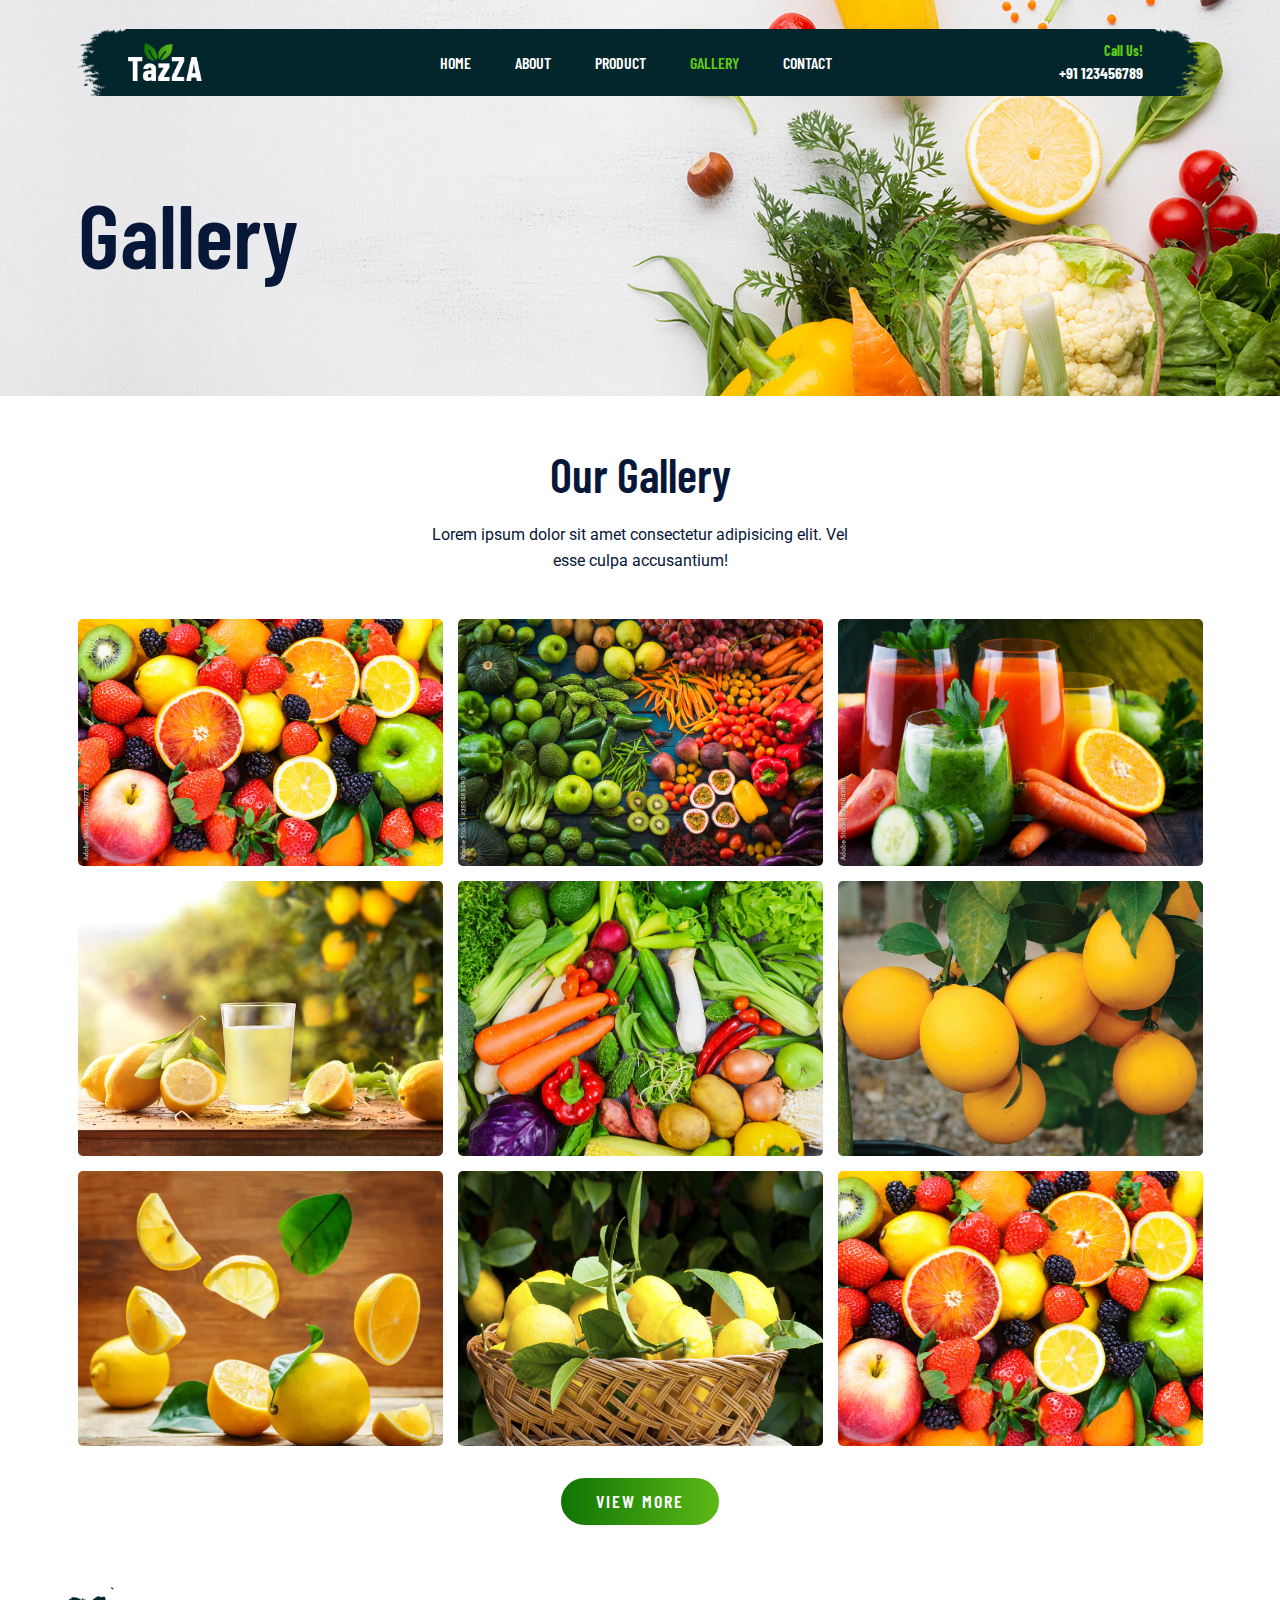
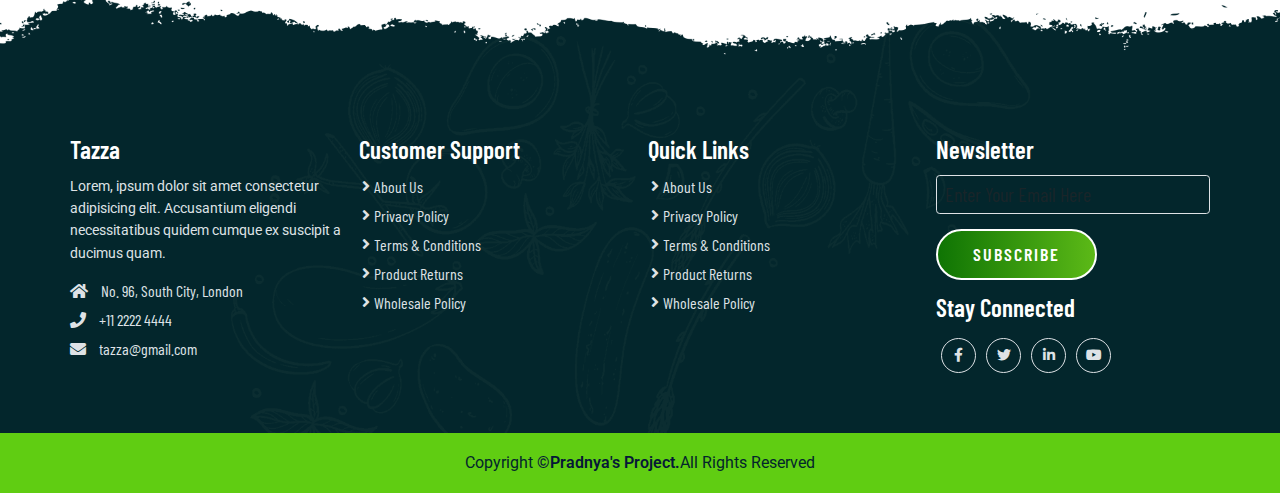
<file: gallery.html>
<!DOCTYPE html>
<html>

<head>
    <meta charset='utf-8'>
    <meta http-equiv='X-UA-Compatible' content='IE=edge'>
    <title>E-commerce Website</title>
    <meta name='viewport' content='width=device-width, initial-scale=1'>
    <link rel="shortcut icon" href="favicon.ico" type="image/x-icon" />

    <!-- Lightbox Popup -->
    <link rel="stylesheet" href="css/lightbox.css">

    <!-- Bootstrap 5 CDN -->
    <link href="https://cdn.jsdelivr.net/npm/bootstrap@5.1.3/dist/css/bootstrap.min.css" rel="stylesheet">

    <!-- FontAwesome 5 CDN -->
    <link rel="stylesheet" href="https://cdnjs.cloudflare.com/ajax/libs/font-awesome/5.15.4/css/all.min.css" />

    <!-- Style CSS -->
    <link rel="stylesheet" href="css/style.css">
    <link rel="stylesheet" href="css/responsive-style.css">
</head>

<body class="gallery">

    <!-- Navbar section starts -->

    <header id="full_nav">
        <div class="header">
            <div class="container">
                <nav class="navbar navbar-expand-lg">
                    <a class="navbar-brand" href="index.html">
                        <img src="./images/logo.png" alt="Logo" class="img-fluid">
                    </a>
                    <button class="navbar-toggler" type="button" data-bs-toggle="collapse" data-bs-target="#navbarNav"
                        aria-controls="navbarNav" aria-expanded="false" aria-label="Toggle navigation">
                        <!-- <span class="navbar-toggler-icon"></span> -->
                        <i class="fas fa-stream navbar-toggler-icon"></i>
                    </button>
                    <div class="collapse navbar-collapse" id="navbarNav">
                        <ul class="navbar-nav mx-auto">
                            <li class="nav-item">
                                <a class="nav-link" href="index.html">Home</a>
                            </li>
                            <li class="nav-item">
                                <a class="nav-link" href="about.html">About</a>
                            </li>
                            <li class="nav-item">
                                <a class="nav-link" href="product.html">Product</a>
                            </li>
                            <li class="nav-item">
                                <a class="nav-link active" aria-current="page" href="gallery.html">Gallery</a>
                            </li>
                            <li class="nav-item">
                                <a class="nav-link" href="contact.html">Contact</a>
                            </li>
                        </ul>
                        <div class="header_right">
                            <div class="text-lg-end">
                                <span>Call Us!</span>
                                <span class="phone_no">+91 123456789</span>
                            </div>
                        </div>
                    </div>
                </nav>
            </div>
        </div>
    </header>

    <!-- Navbar section end -->

    <!-- Banner section start -->

    <section class="banner_section">
        <div class="container">
            <div class="banner-content">
                <h1>Gallery</h1>
            </div>
        </div>
    </section>

    

    <!-- Banner section end -->

    <!-- Gallery section start -->

    <section class="landing_gallery_section">
        <div class="container">
            <div class="row">
                <div class="col-12 text-center pb-5">
                    <h2 class="section_title">Our gallery</h2>
                    <p class="section-subtitle">Lorem ipsum dolor sit amet consectetur adipisicing elit. Vel esse culpa
                        accusantium!</p>
                </div>
                <div class="col-sm-6 col-lg-4 mb-4">
                    <a href="images/gallery/g-1.jpg" data-lightbox="image" data-title="Lemon">
                        <img src="./images/gallery/g-1.jpg" class="img-fluid rounded-3">
                    </a>
                </div>
                <div class="col-sm-6 col-lg-4 mb-4">
                    <a href="images/gallery/g-2.jpg" data-lightbox="image" data-title="Lemon">
                        <img src="./images/gallery/g-2.jpg" class="img-fluid rounded-3">
                    </a>
                </div>
                <div class="col-sm-6 col-lg-4 mb-4">
                    <a href="images/gallery/g-3.jpg" data-lightbox="image" data-title="Lemon">
                        <img src="./images/gallery/g-3.jpg" class="img-fluid rounded-3">
                    </a>
                </div>
                <div class="col-sm-6 col-lg-4 mb-4">
                    <a href="images/gallery/g-4.jpg" data-lightbox="image" data-title="Lemon">
                        <img src="./images/gallery/g-4.jpg" class="img-fluid rounded-3">
                    </a>
                </div>
                <div class="col-sm-6 col-lg-4 mb-4">
                    <a href="images/gallery/g-5.jpg" data-lightbox="image" data-title="Lemon">
                        <img src="./images/gallery/g-5.jpg" class="img-fluid rounded-3">
                    </a>
                </div>
                <div class="col-sm-6 col-lg-4 mb-4">
                    <a href="images/gallery/g-6.jpg" data-lightbox="image" data-title="Lemon">
                        <img src="./images/gallery/g-6.jpg" class="img-fluid rounded-3">
                    </a>
                </div>
                <div class="col-sm-6 col-lg-4 mb-4">
                    <a href="images/gallery/g-7.jpg" data-lightbox="image" data-title="Lemon">
                        <img src="./images/gallery/g-7.jpg" class="img-fluid rounded-3">
                    </a>
                </div>
                <div class="col-sm-6 col-lg-4 mb-4">
                    <a href="images/gallery/g-8.jpg" data-lightbox="image" data-title="Lemon">
                        <img src="./images/gallery/g-8.jpg" class="img-fluid rounded-3">
                    </a>
                </div>
                <div class="col-sm-6 col-lg-4 mb-4">
                    <a href="images/gallery/g-1.jpg" data-lightbox="image" data-title="Lemon">
                        <img src="./images/gallery/g-1.jpg" class="img-fluid rounded-3">
                    </a>
                </div>
            </div>

            <div class="col-12 text-center">
                <button type="button" class="btn main-btn">View more</button>
            </div>
        </div>
    </section>
    
    <!-- Gallery section end -->

    <!-- Footer section start -->

    <section class="footer_wrapper mt-3 mb-md-0">
        <div class="container px-5 px-lg-0">
            <div class="row">
                <div class="col-lg-3 col-sm-6 mb-5 mb-lg-0">
                    <h5>Tazza</h5>
                    <p class="mb-4 ps-0 company_details">
                        Lorem, ipsum dolor sit amet consectetur adipisicing elit. Accusantium eligendi necessitatibus
                        quidem cumque ex suscipit a ducimus quam.
                    </p>
                    <div class="contact-info">
                        <ul class="list-unstyled">
                            <li>
                                <a href="#">
                                    <i class="fa fa-home me-3"></i>
                                    No. 96, South City, London
                                </a>
                            </li>
                            <li>
                                <a href="#">
                                    <i class="fa fa-phone me-3"></i>
                                    +11 2222 4444
                                </a>
                            </li>
                            <li>
                                <a href="#">
                                    <i class="fa fa-envelope me-3"></i>
                                    tazza@gmail.com
                                </a>
                            </li>
                        </ul>
                    </div>
                </div>
                <div class="col-lg-3 col-sm-6 mb-5 mb-lg-0">
                    <h5>Customer Support</h5>
                    <ul class="link-widget p-0">
                        <li><a href="#">About Us</a></li>
                        <li><a href="#">Privacy Policy</a></li>
                        <li><a href="#">Terms &amp; Conditions</a></li>
                        <li><a href="#">Product Returns</a></li>
                        <li><a href="#">Wholesale Policy</a></li>
                    </ul>
                </div>
                <div class="col-lg-3 col-sm-6 mb-5 mb-lg-0">
                    <h5>Quick Links</h5>
                    <ul class="link-widget p-0">
                        <li><a href="#">About Us</a></li>
                        <li><a href="#">Privacy Policy</a></li>
                        <li><a href="#">Terms &amp; Conditions</a></li>
                        <li><a href="#">Product Returns</a></li>
                        <li><a href="#">Wholesale Policy</a></li>
                    </ul>
                </div>
                <div class="col-lg-3 col-sm-6 mb-5 mb-lg-0">
                    <h5>Newsletter</h5>
                    <div class="form-group mb-4">
                        <input type="email" class="form-control bg-transparent" placeholder="Enter Your Email Here">
                        <button type="submit" class="btn main-btn">Subscribe</button>
                    </div>
                    <h5>Stay Connected</h5>
                    <ul class="social-network d-flex align-items-center p-0">
                        <li><a href="#"><i class="fab fa-facebook-f"></i></a></li>
                        <li><a href="#"><i class="fab fa-twitter"></i></a></li>
                        <li><a href="#"><i class="fab fa-linkedin-in"></i></a></li>
                        <li><a href="#"><i class="fab fa-youtube"></i></a></li>
                    </ul>
                </div>
            </div>
        </div>
        <div class="container-fluid copyright-section">
            <p>Copyright <a href="#"> ©Pradnya's Project.</a>All Rights Reserved</p>
        </div>
    </section>

    <!-- Footer section end -->

    <!-- jQuery CDN -->
    <script src="https://code.jquery.com/jquery-3.7.1.min.js"></script>

    <!-- LightBox popup -->
    <script src="js/lightbox.js"></script>

    <!-- Bootstrap JS CDN -->
    <script src="https://cdn.jsdelivr.net/npm/@popperjs/core@2.10.2/dist/umd/popper.min.js"></script>
    <script src="https://cdn.jsdelivr.net/npm/bootstrap@5.1.3/dist/js/bootstrap.min.js"></script>

    <!-- Custom JS -->
    <script src="js/main.js"></script>
</body>

</html>
</file>
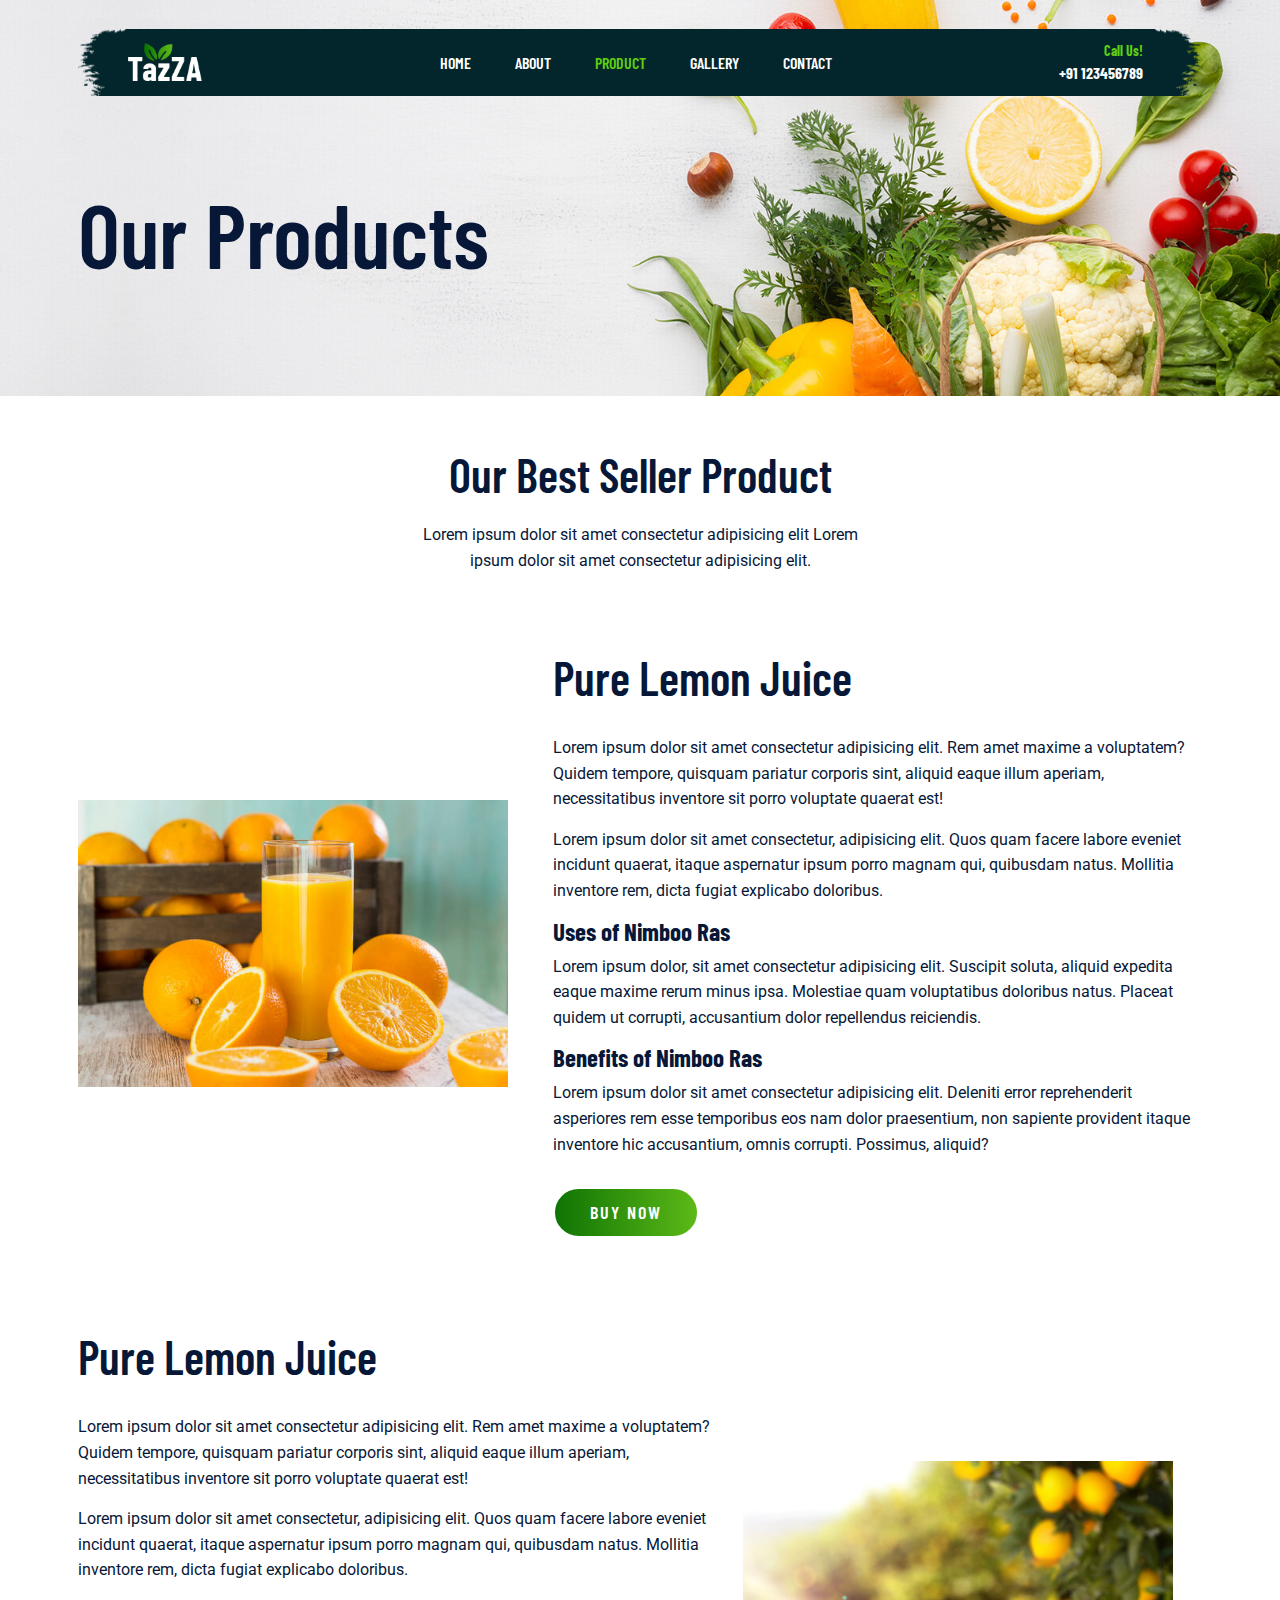
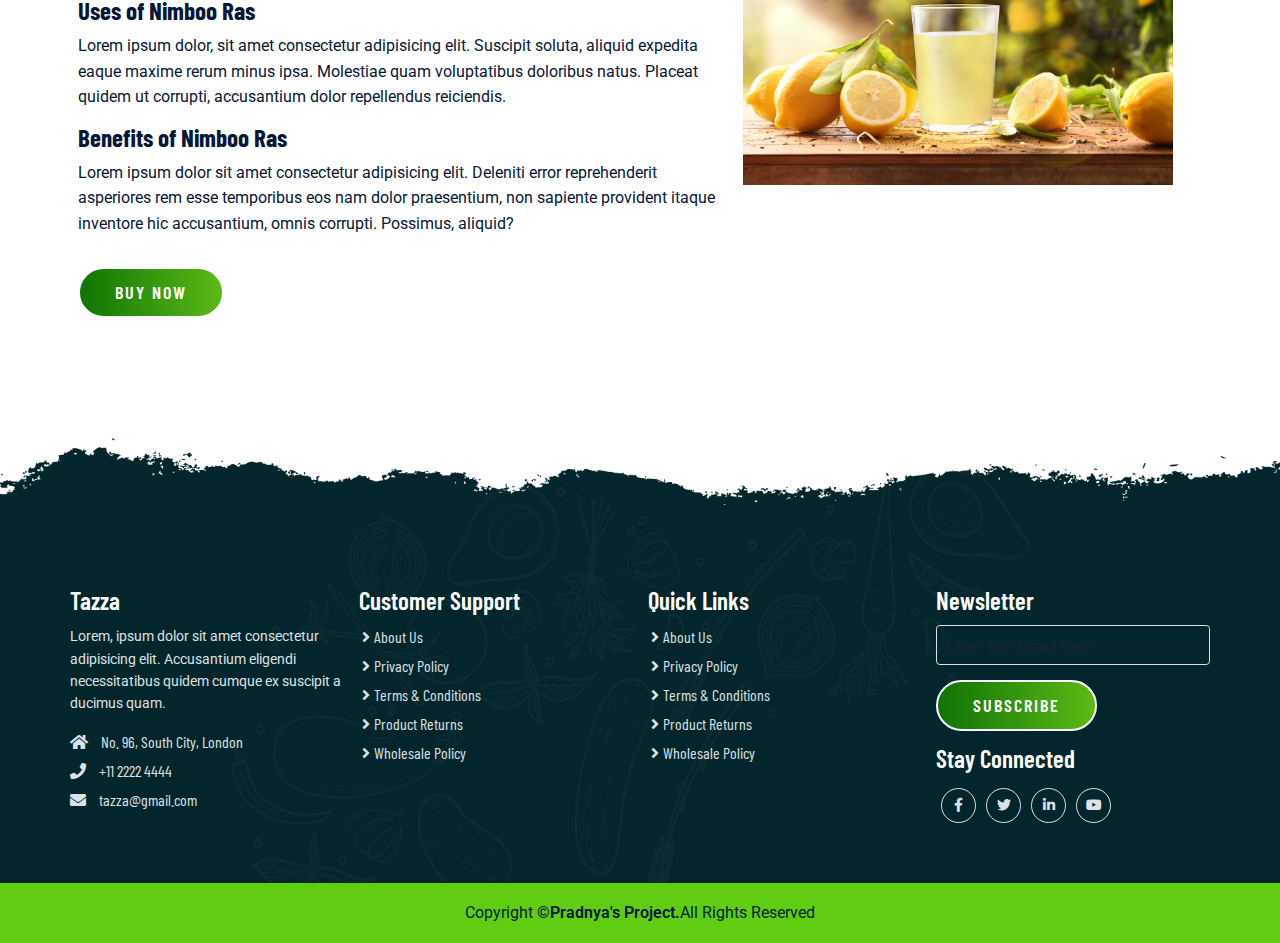
<file: product.html>
<!DOCTYPE html>
<html>

<head>
    <meta charset='utf-8'>
    <meta http-equiv='X-UA-Compatible' content='IE=edge'>
    <title>E-commerce Website</title>
    <meta name='viewport' content='width=device-width, initial-scale=1'>
    <link rel="shortcut icon" href="favicon.ico" type="image/x-icon" />

    <!-- Bootstrap 5 CDN -->
    <link href="https://cdn.jsdelivr.net/npm/bootstrap@5.1.3/dist/css/bootstrap.min.css" rel="stylesheet">

    <!-- FontAwesome 5 CDN -->
    <link rel="stylesheet" href="https://cdnjs.cloudflare.com/ajax/libs/font-awesome/5.15.4/css/all.min.css" />

    <!-- Style CSS -->
    <link rel="stylesheet" href="css/style.css">
    <link rel="stylesheet" href="css/responsive-style.css">
</head>

<body class="product">

    <!-- Navbar section starts -->

    <header id="full_nav">
        <div class="header">
            <div class="container">
                <nav class="navbar navbar-expand-lg">
                    <a class="navbar-brand" href="index.html">
                        <img src="./images/logo.png" alt="Logo" class="img-fluid">
                    </a>
                    <button class="navbar-toggler" type="button" data-bs-toggle="collapse" data-bs-target="#navbarNav"
                        aria-controls="navbarNav" aria-expanded="false" aria-label="Toggle navigation">
                        <!-- <span class="navbar-toggler-icon"></span> -->
                        <i class="fas fa-stream navbar-toggler-icon"></i>
                    </button>
                    <div class="collapse navbar-collapse" id="navbarNav">
                        <ul class="navbar-nav mx-auto">
                            <li class="nav-item">
                                <a class="nav-link" href="index.html">Home</a>
                            </li>
                            <li class="nav-item">
                                <a class="nav-link" href="about.html">About</a>
                            </li>
                            <li class="nav-item">
                                <a class="nav-link active" aria-current="page" href="product.html">Product</a>
                            </li>
                            <li class="nav-item">
                                <a class="nav-link" href="gallery.html">Gallery</a>
                            </li>
                            <li class="nav-item">
                                <a class="nav-link" href="contact.html">Contact</a>
                            </li>
                        </ul>
                        <div class="header_right">
                            <div class="text-lg-end">
                                <span>Call Us!</span>
                                <span class="phone_no">+91 123456789</span>
                            </div>
                        </div>
                    </div>
                </nav>
            </div>
        </div>
    </header>

    <!-- Navbar section end -->

    <!-- Banner section start -->

    <section class="banner_section">
        <div class="container">
            <div class="banner-content">
                <h1>Our Products</h1>
            </div>
        </div>
    </section>

    

    <!-- Banner section end -->

    <!-- Product section start -->

    <section class="product_section">
        <div class="container">
            <div class="row justify-content-center">
                <div class="col-12 text-center pb-5">
                    <h2 class="section_title">Our Best Seller Product</h2>
                    <p class="section-subtitle">Lorem ipsum dolor sit amet consectetur adipisicing elit Lorem ipsum dolor sit amet consectetur adipisicing elit.</p>
                </div>
            </div>
            <div class="row align-items-center py-5">
                <div class="col-xl-5 col-lg-6 col-12 mb-5">
                    <div class="card border-0 me-lg-5">
                        <img src="./images/products/fresh-fruits1.jpg" class="img-fluid">
                    </div>
                </div>
                <div class="col-xl-7 col-lg-6 col-12 mb-5">
                    <div class="product-content">
                        <h2>Pure lemon juice</h2>
                        <div class="product-details">
                            <p>
                                Lorem ipsum dolor sit amet consectetur adipisicing elit. Rem amet maxime a voluptatem? Quidem tempore, quisquam pariatur corporis sint, aliquid eaque illum aperiam, necessitatibus inventore sit porro voluptate quaerat est!
                            </p>
                            <p>
                                Lorem ipsum dolor sit amet consectetur, adipisicing elit. Quos quam facere labore eveniet incidunt quaerat, itaque aspernatur ipsum porro magnam qui, quibusdam natus. Mollitia inventore rem, dicta fugiat explicabo doloribus.
                            </p>
                            <h4>Uses of Nimboo Ras</h4>
                            <p>Lorem ipsum dolor, sit amet consectetur adipisicing elit. Suscipit soluta, aliquid expedita eaque maxime rerum minus ipsa. Molestiae quam voluptatibus doloribus natus. Placeat quidem ut corrupti, accusantium dolor repellendus reiciendis.</p>
                            <h4>Benefits of Nimboo Ras</h4>
                            <p>Lorem ipsum dolor sit amet consectetur adipisicing elit. Deleniti error reprehenderit asperiores rem esse temporibus eos nam dolor praesentium, non sapiente provident itaque inventore hic accusantium, omnis corrupti. Possimus, aliquid?</p>
                            <a href="#" class="btn main-btn">Buy now</a>
                        </div>
                    </div>
                </div>
            </div>
            <div class="row align-items-center py-5">
                <div class="col-xl-7 col-lg-6 col-12 mb-5 order-2 order-lg-1">
                    <div class="product-content">
                        <h2>Pure lemon juice</h2>
                        <div class="product-details">
                            <p>
                                Lorem ipsum dolor sit amet consectetur adipisicing elit. Rem amet maxime a voluptatem? Quidem tempore, quisquam pariatur corporis sint, aliquid eaque illum aperiam, necessitatibus inventore sit porro voluptate quaerat est!
                            </p>
                            <p>
                                Lorem ipsum dolor sit amet consectetur, adipisicing elit. Quos quam facere labore eveniet incidunt quaerat, itaque aspernatur ipsum porro magnam qui, quibusdam natus. Mollitia inventore rem, dicta fugiat explicabo doloribus.
                            </p>
                            <h4>Uses of Nimboo Ras</h4>
                            <p>Lorem ipsum dolor, sit amet consectetur adipisicing elit. Suscipit soluta, aliquid expedita eaque maxime rerum minus ipsa. Molestiae quam voluptatibus doloribus natus. Placeat quidem ut corrupti, accusantium dolor repellendus reiciendis.</p>
                            <h4>Benefits of Nimboo Ras</h4>
                            <p>Lorem ipsum dolor sit amet consectetur adipisicing elit. Deleniti error reprehenderit asperiores rem esse temporibus eos nam dolor praesentium, non sapiente provident itaque inventore hic accusantium, omnis corrupti. Possimus, aliquid?</p>
                            <a href="#" class="btn main-btn">Buy now</a>
                        </div>
                    </div>
                </div>
                <div class="col-xl-5 col-lg-6 col-12 mb-5 order-1 order-lg-2">
                    <div class="card border-0 me-lg-5">
                        <img src="./images/products/fresh-fruits2.jpg" class="img-fluid">
                    </div>
                </div>
            </div>
        </div>
    </section>
    
    <!-- Product section end -->

    <!-- Footer section start -->

    <section class="footer_wrapper mt-3 mb-md-0">
        <div class="container px-5 px-lg-0">
            <div class="row">
                <div class="col-lg-3 col-sm-6 mb-5 mb-lg-0">
                    <h5>Tazza</h5>
                    <p class="mb-4 ps-0 company_details">
                        Lorem, ipsum dolor sit amet consectetur adipisicing elit. Accusantium eligendi necessitatibus
                        quidem cumque ex suscipit a ducimus quam.
                    </p>
                    <div class="contact-info">
                        <ul class="list-unstyled">
                            <li>
                                <a href="#">
                                    <i class="fa fa-home me-3"></i>
                                    No. 96, South City, London
                                </a>
                            </li>
                            <li>
                                <a href="#">
                                    <i class="fa fa-phone me-3"></i>
                                    +11 2222 4444
                                </a>
                            </li>
                            <li>
                                <a href="#">
                                    <i class="fa fa-envelope me-3"></i>
                                    tazza@gmail.com
                                </a>
                            </li>
                        </ul>
                    </div>
                </div>
                <div class="col-lg-3 col-sm-6 mb-5 mb-lg-0">
                    <h5>Customer Support</h5>
                    <ul class="link-widget p-0">
                        <li><a href="#">About Us</a></li>
                        <li><a href="#">Privacy Policy</a></li>
                        <li><a href="#">Terms &amp; Conditions</a></li>
                        <li><a href="#">Product Returns</a></li>
                        <li><a href="#">Wholesale Policy</a></li>
                    </ul>
                </div>
                <div class="col-lg-3 col-sm-6 mb-5 mb-lg-0">
                    <h5>Quick Links</h5>
                    <ul class="link-widget p-0">
                        <li><a href="#">About Us</a></li>
                        <li><a href="#">Privacy Policy</a></li>
                        <li><a href="#">Terms &amp; Conditions</a></li>
                        <li><a href="#">Product Returns</a></li>
                        <li><a href="#">Wholesale Policy</a></li>
                    </ul>
                </div>
                <div class="col-lg-3 col-sm-6 mb-5 mb-lg-0">
                    <h5>Newsletter</h5>
                    <div class="form-group mb-4">
                        <input type="email" class="form-control bg-transparent" placeholder="Enter Your Email Here">
                        <button type="submit" class="btn main-btn">Subscribe</button>
                    </div>
                    <h5>Stay Connected</h5>
                    <ul class="social-network d-flex align-items-center p-0">
                        <li><a href="#"><i class="fab fa-facebook-f"></i></a></li>
                        <li><a href="#"><i class="fab fa-twitter"></i></a></li>
                        <li><a href="#"><i class="fab fa-linkedin-in"></i></a></li>
                        <li><a href="#"><i class="fab fa-youtube"></i></a></li>
                    </ul>
                </div>
            </div>
        </div>
        <div class="container-fluid copyright-section">
            <p>Copyright <a href="#"> ©Pradnya's Project.</a>All Rights Reserved</p>
        </div>
    </section>

    <!-- Footer section end -->

    <!-- jQuery CDN -->
    <script src="https://code.jquery.com/jquery-3.7.1.min.js"></script>

    <!-- Bootstrap JS CDN -->
    <script src="https://cdn.jsdelivr.net/npm/@popperjs/core@2.10.2/dist/umd/popper.min.js"></script>
    <script src="https://cdn.jsdelivr.net/npm/bootstrap@5.1.3/dist/js/bootstrap.min.js"></script>

    <!-- Custom JS -->
    <script src="js/main.js"></script>
</body>

</html>
</file>
<file: css/style.css>
/* General CSS */
@import url('https://fonts.googleapis.com/css2?family=Barlow+Condensed:wght@200;300;400;500;600;700;800;900&display=swap');
@import url('https://fonts.googleapis.com/css2?family=Roboto:wght@300;400;500;600;700;800;900&display=swap');

*,
*::before,
*::after {
    -webkit-box-sizing: border-box;
    -moz-box-sizing: border-box;
    box-sizing: border-box;
    margin: 0;
    padding: 0;
    text-decoration: none;
    outline: none;
}

:root {
    /* Background color */
    --bg-white: #fff;
    --bg-dark-color: #03262c;

    /* Text colors */
    --primary-text: #061738;
    --secondary-color: #60cd12;
    --light-color: #e2f6de;
    --dark-color: #03262c;
    --text-white: #fff;
    --text-gray: #dee2e6;
    --anchor-color: #007aff;

    /* Font Family */
    --primary-font: 'Barlow Condensed', sans-serif;
    --secondary-font: 'Roboto', sans-serif;
}

body,
html {
    color: var(--primary-text);
    font-size: 10px;
    font-weight: 400;
    font-family: var(--primary-font);
    scroll-behavior: smooth;
    line-height: 1.5;
}

h1,
h2,
h3,
h4,
h5,
h6,
p {
    margin: 0;
}

h1 {
    font-size: 9rem;
    line-height: 1.4;
    font-weight: 600;
    color: var(--primary-text);
}

h2 {
    color: var(--primary-text);
    font-size: 4.7rem;
    font-weight: 600;
    display: inline-block;
    text-transform: capitalize;
    line-height: 1.2;
    margin-bottom: 2rem;
}

h3 {
    color: var(--text-white);
    font-size: 3.1rem;
    line-height: 1.2;
    font-weight: 700;
}

h4 {
    font-size: 2.5rem;
    font-weight: 700;
    line-height: 1;
    color: var(--primary-text);
}

h5 {
    font-size: 1.8rem;
    font-weight: 600;
    line-height: 1;
    color: var(--primary-text);
}

p {
    font-size: 1.6rem;
    line-height: 1.6;
    margin-top: 1rem;
    color: var(--primary-text);
    font-family: var(--secondary-font);
}

embed,
iframe,
image,
object {
    max-width: 100%;
}

ul {
    margin: 0;
    padding: 0;
    list-style: none;
}

a,
a:active,
a:focus,
a:hover,
button {
    text-decoration: none;
    outline: 0;
}

li a {
    color: var(--text-white);
}

a:hover,
button:hover {
    -webkit-transition: all .3s ease-in;
    -o-transition: all .3s ease-in;
    -moz-transition: all .3s ease-in;
    transition: all .3s ease-in;
}

::-webkit-scrollbar {
    width: 10px;
}
::-webkit-scrollbar-track {
    background: var(--bg-white);
}
::-webkit-scrollbar-thumb {
    background: var(--secondary-color);
}

.main-btn {
    position: relative;
    color: var(--bg-white);
    background: linear-gradient(to right, #0f7404, #5cb917);
    z-index: 1;
    overflow: hidden;
    border: 0.2rem solid var(--bg-white);
    border-radius: 3.5rem;
    text-transform: uppercase;
    padding: 1rem 3.5rem;
    font-weight: 600;
    font-size: 1.8rem;
    margin-top: 1.5rem;
    letter-spacing: .2rem;
}
.main-btn:hover {
    background: var(--bg-white);
    color: var(--secondary-color);
    border: .2rem solid var(--secondary-color);
}
section {
    padding: 5rem 0;
}
.section-title {
    font-size: 4rem;
    font-weight: 600;
    color: var(--primary-text);
    text-transform: capitalize;
    margin-bottom: 2rem;
}
.section-subtitle {
    font-size: 1.6rem;
    font-weight: 400;
    color: var(--primary-text);
    font-family: var(--secondary-font);
    max-width: 40%;
    margin: auto;
    margin-bottom: 1.5rem;
}
.about .banner_section,
.product .banner_section,
.gallery .banner_section,
.contact .banner_section,
.error404 .banner_section {
    background: url('../images/banner-slide/top-banner.jpg');
    background-repeat: no-repeat;
    background-position: center;
    background-size: cover;
    padding-top: 17rem;
    padding-bottom: 10rem;
    min-height: auto;
}

/* 01 navbar css */
.header {
    position: absolute;
    width: 100%;
    top: 2rem;
    left: 0;
    z-index: 2;
}
.header .navbar {
    background: url('../images/header-bg.png');
    background-repeat: no-repeat;
    background-position: center;
    background-size: contain;
    padding: 2rem 5rem;
}
.header .navbar-brand {
    width: 7.5rem;
    margin-top: -0.1rem;
}
.header .navbar-nav .nav-link {
    color: var(--text-white);
    text-transform: uppercase;
    font-size: 1.6rem;
    font-weight: 600;
    padding: 0.5rem 2rem;
    margin: 0 0.2rem;
    font-family: var(--primary-font);
}
.header .navbar-nav .nav-link:hover,
.header .navbar-nav .nav-link.active {
    color: var(--secondary-color);
}
.header .navbar-toggler {
    color: var(--text-white);
    font-size: 2rem;
    height: 2.7rem;
    padding: 0;
}
.header .navbar-toggler:focus {
    outline: none;
    box-shadow: none;
}
.header .header_right span {
    color: var(--secondary-color);
    display: block;
    font-weight: 700;
    font-size: 1.4rem;
    margin-right: 1rem;
}
.header .header_right .phone_no {
    color: var(--text-white);
    font-size: 1.6rem;
}
.header-scrolled {
    position: fixed;
    top: -0.4rem;
    left: 0;
    right: 0;
    width: 100%;
    max-width: 1320px;
    margin: auto;
    z-index: 999;
    transition: .3s all ease-in-out;
}

/* 02 banner section */
.banner_section {
    background: url('../images/banner-slide/Banner-1.jpg');
    background-repeat: no-repeat;
    background-size: cover;
    background-position: center;
    min-height: 90vh;
}
.banner_section .carousel-item {
    height: 90vh;
    padding: 3rem 0;
}
.banner_section .carousel-caption {
    top: 30%;
    bottom: 0;
    left: 3%;
    right: 0;
    text-align: left;
    width: 100%;
}
.banner_section .carousel-caption h3 {
    padding: .5rem 1.5rem;
    background: var(--dark-color);
    display: inline;
}
.banner_section .carousel-caption p {
    max-width: 40rem;
    margin-bottom: 2rem;
}

/* 03 features section */

.features_section .features-box {
    background-color: transparent;
    border: 0.15rem solid var(--light-color);
    padding: 8rem 0;
    transition: all .3s;
}
.features_section .features-icon-border {
    background-color: transparent;
    border-radius: 50%;
    border: 0.2rem solid var(--light-color);
    padding: 1.3rem;
    display: inline-block;
}
.features_section .features-box .features-icon {
    height: 6.5rem;
    width: 6.5rem;
    background-color: var(--light-color);
    margin: auto;
    border-radius: 50%;
    display: flex;
    align-items: center;
    justify-content: center;
}
.features_section .features-box .features-icon img {
    width: 3.7rem;
}
.features_section .features-box h3 {
    margin-top: 1.5rem;
    color: var(--primary-text);
}
.features_section .features-box:hover {
    background-color: var(--bg-dark-color);
    border-color: var(--bg-dark-color);
}
.features_section .features-box:hover h3 {
    color: var(--text-white);
}
.features_section .features-box:hover .features-icon-border {
    border-color: var(--secondary-color);
}

/* 04 About section */

.landing_about_section {
    background: url(../images/about/about-banner.jpg);
    background-repeat: no-repeat;
    background-size: cover;
    background-position: center center;
    padding: 7rem 0;
}
.landing_about_section p {
    color: var(--primary-text);
    margin-bottom: 2rem;
}

/* 05 Product section */

.landing_product_section .product-card {
    position: relative;
    overflow: hidden;
    cursor: pointer;
    border: .2rem solid var(--light-color);
    padding: 2rem 1rem;
    transition: all .3s;
}
.landing_product_section .product-card .product-img {
    margin-bottom: 7rem;
    text-align: center;
}
.landing_product_section .product-card h3 {
    color: var(--primary-text);
}
.landing_product_section .product-card span {
    font-size: 1.8rem;
    font-weight: 600;
    text-transform: uppercase;
    color: var(--secondary-color);
    margin-right: .5rem;
    text-decoration: line-through;
    transition: all .3s;
}
.landing_product_section .product-card .product-detail {
    background: var(--bg-dark-color);
    padding: 2.5rem 0 4rem;
    text-align: center;
    width: 100%;
    position: absolute;
    bottom: -14rem;
    left: 0;
    right: 0;
    transition: .3s all ease-in-out;
}
.landing_product_section .product-card:hover .product-detail {
    bottom: 0;
}

/* 06 Testimonial section */

.testimonial_section {
    background-color: var(--light-color);
    padding-bottom: 8rem;
}

.testimonial_section .carousel-indicators {
    bottom: -6rem;
}

.testimonial_section .carousel-indicators button {
    background-color: var(--dark-color);
    width: 1.2rem;
    height: 1.2rem;
    border-radius: 50%;
}

.testimonial_section .card {
    background: url(../images/testimonial/testimonial-bg.png);
    background-size: cover;
    background-repeat: no-repeat;
    background-position: center;
    text-align: right;
    padding: 5rem 5rem 5rem 0;
    border-radius: 0 .5rem .5rem 0;
    border: .1rem solid transparent;
}

.testimonial_section .profile-box {
    padding: 1.8rem;
    background-color: var(--dark-color);
    border-radius: .5rem 0 0 .5rem;   
}
.testimonial_section .profile-box img {
    border-radius: .6rem 3.1rem;
    width: 100%;
    height: 100%;
    object-fit: cover;
}
.testimonial_section .desc-box {
    padding-left: 2.5rem;
}

/* 07 Gallery Section */

.landing_gallery_section img {
    width: 100%;
    height: 100%;
    object-fit: cover;
}

/* 08 Footer section */

.footer_wrapper {
    background: url(../images/footer-bg/footer_bg.png);
    background-position: top center;
    background-repeat: no-repeat;
    background-size: cover;
    padding: 15rem 0 0;
}

.footer_wrapper h5 {
    color: var(--text-white);
    font-size: 2.5rem;
    margin-bottom: 1.25rem;
}
.footer_wrapper ul li {
    margin-bottom: .5rem;
    list-style: none;
}
.footer_wrapper .company_details {
    font-size: 1.4rem;
}
.footer_wrapper .contact-info li a {
    color: var(--text-gray);
    font-size: 1.6rem;
}
.footer_wrapper .link-widget li a,
.footer_wrapper p {
    color: var(--text-gray);
    font-size: 1.6rem;
    padding-left: 1.5rem;
    position: relative;
    transition: all .3s ease-out 0s;
    -webkit-transition: all .3s ease-out 0s;
}
.footer_wrapper .link-widget li a:before {
    content: '\f105';
    font-family: 'Font Awesome 5 Free';
    font-weight: 700;
    position: absolute;
    left: .3rem;
    top: 50%;
    transform: translateY(-50%);
    -webkit-transform: translateY(-50%);
}
.footer_wrapper .link-widget li a:hover {
    margin-left: .6rem;
    color: var(--secondary-color);
}
.footer_wrapper .social-network a {
    width: 3.5rem;
    height: 3.5rem;
    line-height: 3.2rem;
    margin: .5rem;
    display: inline-block;
    border: .1rem solid var(--text-gray);
    color: var(--text-gray);
    text-align: center;
    font-size: 1.4rem;
    border-radius: 100%;
    -webkit-transition: cubic-bezier(0.645, 0.045, 0.355, 1);
    transition: cubic-bezier(0.645, 0.045, 0.355, 1);
}
.footer_wrapper .social-network a:hover {
    background-color: var(--secondary-color);
    border-color: var(--secondary-color);
    color: var(--text-white);
    box-shadow: 0 0.6rem 0.9rem 0 rgb(0 0 0 / 10%);
    transform: translateY(-0.18rem);
}
.footer_wrapper .form-control {
    font-size: 2rem;
    color: var(--text-white);
}
.footer_wrapper .form-control:focus {
    outline: none;
    box-shadow: none;
    border-color: var(--secondary-color);
}

.footer_wrapper .copyright-section {
    background-color: var(--secondary-color);
    text-align: center;
    margin-top: 5rem;
}
.footer_wrapper .copyright-section p {
    margin-top: 0;
    padding: 3rem 0;
    line-height: 0;
    color: var(--dark-color);
}
.footer_wrapper .copyright-section a {
    color: var(--primary-text);
    font-weight: 600;
}

/* ABOUT PAGE CSS */

.about .about_details p {
    color: var(--primary-text);
}

/* PRODUCT PAGE CSS */

.product .product-details p {
    margin-bottom: 1.5rem;
}

/* CONTACT PAGE CSS */

.contact .contact-form {
    background-color: var(--light-color);
    padding: 5rem;
    box-shadow: 0 .2rem .5rem rgb(0 0 0 / 4%);
}
.contact .contact-form .form-control:focus {
    outline: none;
    box-shadow: none;
}
.contact .contact-form .form-control::placeholder {
    color: var(--primary-text);
}
.contact .contact-form .form-control {
    padding: 1rem 1.5rem;
    border: .1rem solid var(--secondary-color);
    color: var(--primary-text);
    font-size: 1.5rem;
    font-weight: 400;
    font-family: var(--secondary-font);
}
.contact .contact-form textarea {
    min-height: 15rem;
}
.contact .contact-form .info-box li {
    position: relative;
    padding-left: 7rem;
    padding-bottom: 3.5rem;
    margin-bottom: 2.9rem;
}
.contact .contact-form .info-box li i {
    position: absolute;
    left: 0;
    top: 1.5rem;
    font-size: 4.5rem;
    line-height: 4.5rem;
    color: var(--primary-text);
}
.contact .contact-form .info-box li p {
    color: var(--primary-text);
}
.contact .contact-form .info-box li a {
    color: var(--dark-color);
    font-size: 2.5rem;
    font-weight: 400;
    margin-bottom: 0;
    font-family: var(--secondary-font);
}
</file>
<file: css/responsive-style.css>
@media (max-width: 1170px) {
    /* general css */
    .section-subtitle {
        max-width: 60%;
    }
    .banner_section .carousel-item {
        min-height: 90vh;
    }

}
@media (max-width: 991px){
    /* general css */
    .about .banner_section,
    .product .banner_section,
    .gallery .banner_section,
    .contact .banner_section,
    .error404 .banner_section {
        padding-top: 12.5rem;
        padding-bottom: 3rem;
    }

    /* Navbar css */
    .header .navbar {
        background-size: cover;
        padding: 2rem;
    }
    .header .navbar-nav {
        margin-top: 2rem;
    }
    .header .navbar-nav .nav-link {
        padding: 0.2rem 0.5rem;
        margin-bottom: 1rem;
    }
    .header .header_right span {
        padding: 0.2rem 0.5rem;
    }
}
@media (max-width: 767px){
    /* General css */
    body,html {
        font-size: 8px;
    }
    .section-subtitle {
        max-width: 80%;
    }
    /* Banner section */
    .banner_section {
        min-height: 70vh;
    }
    .banner_section .carousel-item {
        min-height: 70vh;
    }
    /* About section */
    .landing_about_section {
        background: var(--light-color);
    }
}
@media (max-width: 590px){
    /* General css */
    body,html {
        font-size: 7px;
    }
}
</file>
